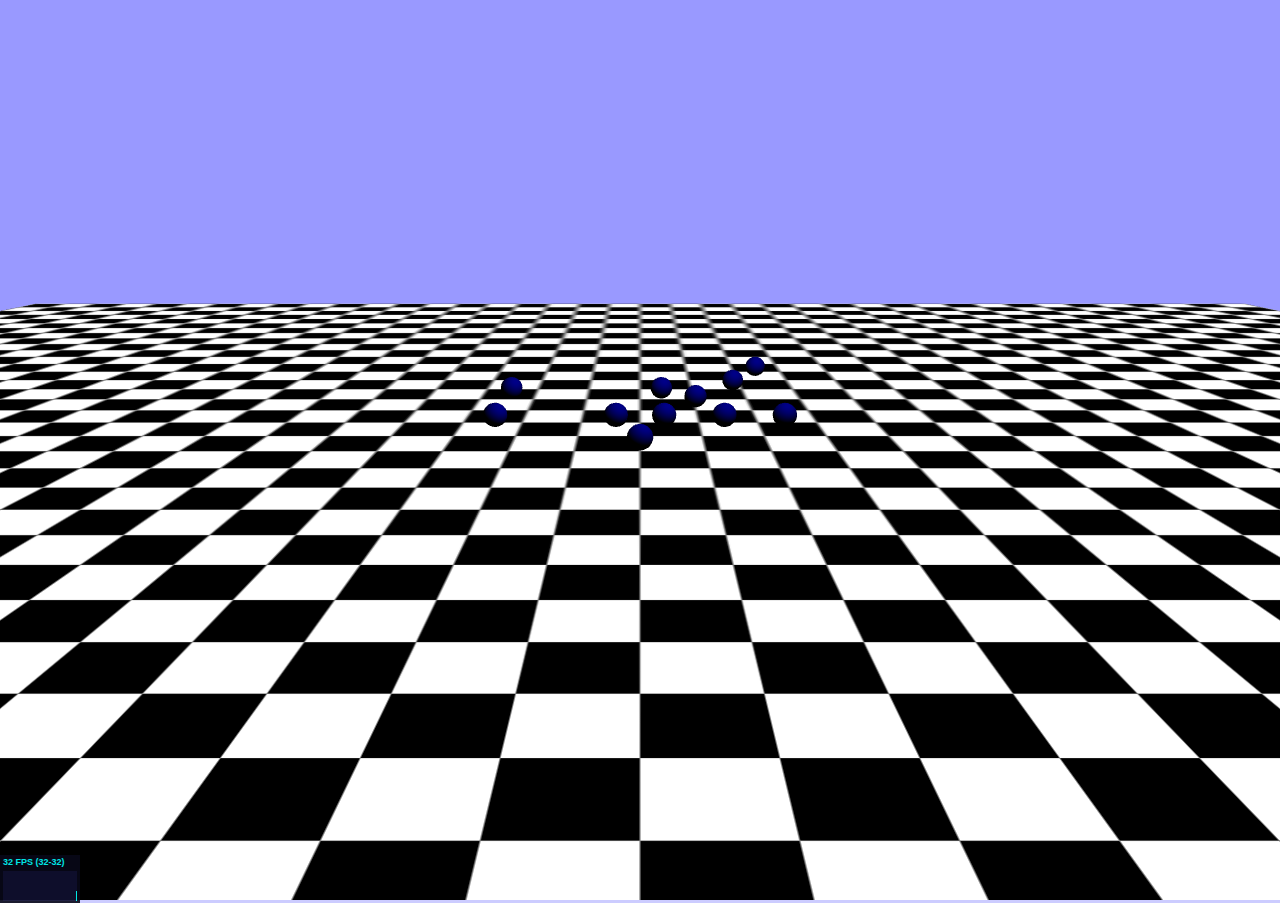
<file: skills/index.html>
<!doctype html>
<html lang="en">
<head>
    <title>Hello World (Three.js)</title>
    <meta charset="utf-8">
    <meta name="viewport" content="width=device-width, user-scalable=no, minimum-scale=1.0, maximum-scale=1.0">
    <link rel=stylesheet href="base.css"/>
</head>
<body>

<script src="three.js"></script>
<script src="Detector.js"></script>
<script src="Stats.js"></script>
<script src="OrbitControls.js"></script>
<script src="THREEx.KeyboardState.js"></script>
<script src="THREEx.FullScreen.js"></script>
<script src="THREEx.WindowResize.js"></script>

<!-- ------------------------------------------------------------ -->

<div id="ThreeJS" style="z-index: 1; position: absolute; left:0px; top:0px"></div>
<script>
    // MAIN

    // standard global variables
    var container, scene, camera, renderer, controls, stats, light;
    var keyboard = new THREEx.KeyboardState();
    var clock = new THREE.Clock();

    // custom global variables
    var mesh;

    init();
    animate();

    // FUNCTIONS
    function init()
    {
        scene = new THREE.Scene();
        var SCREEN_WIDTH = window.innerWidth, SCREEN_HEIGHT = window.innerHeight;
        var VIEW_ANGLE = 45, ASPECT = SCREEN_WIDTH / SCREEN_HEIGHT, NEAR = 0.1, FAR = 20000;
        camera = new THREE.PerspectiveCamera( VIEW_ANGLE, ASPECT, NEAR, FAR);
        scene.add(camera);
        camera.position.set(0,100,400);
        if (Detector.webgl)
            renderer = new THREE.WebGLRenderer({antialias:true});
        else
            renderer = new THREE.CanvasRenderer();
        renderer.setSize(SCREEN_WIDTH, SCREEN_HEIGHT);
        container = document.getElementById( 'ThreeJS' );
        container.appendChild( renderer.domElement );
        THREEx.WindowResize(renderer, camera);
        THREEx.FullScreen.bindKey({ charCode : 'm'.charCodeAt(0) });
        controls = new THREE.OrbitControls( camera, renderer.domElement );
        stats = new Stats();
        stats.domElement.style.position = 'absolute';
        stats.domElement.style.bottom = '0px';
        stats.domElement.style.zIndex = 100;
        container.appendChild( stats.domElement );

        light = new THREE.PointLight(0xffffff);
        light.position.set(100,250,100);
        scene.add(light);
        var floorTexture = new THREE.ImageUtils.loadTexture( 'checkerboard.jpg' );
        floorTexture.wrapS = floorTexture.wrapT = THREE.RepeatWrapping;
        floorTexture.repeat.set( 10, 10 );
        var floorMaterial = new THREE.MeshBasicMaterial( { map: floorTexture, side: THREE.DoubleSide } );
        var floorGeometry = new THREE.PlaneGeometry(1000, 1000, 10, 10);
        var floor = new THREE.Mesh(floorGeometry, floorMaterial);
        floor.position.y = -0.5;
        floor.rotation.x = Math.PI / 2;
        scene.add(floor);
        // SKYBOX
        var skyBoxGeometry = new THREE.BoxGeometry( 10000, 10000, 10000 );
        var skyBoxMaterial = new THREE.MeshBasicMaterial( { color: 0x9999ff, side: THREE.BackSide } );
        var skyBox = new THREE.Mesh( skyBoxGeometry, skyBoxMaterial );
        scene.add(skyBox);

        var geometry = new THREE.SphereGeometry( 5, 32, 32 );
        var material = new THREE.MeshLambertMaterial( { color: 0x000088 } );
//        mesh = new THREE.Mesh( geometry, material );
//        mesh2 = new THREE.Mesh( geometry, material );
//        mesh3 = new THREE.Mesh( geometry, material );
//        mesh.position.set(0,5,-20);
//        mesh2.position.set(-40,5,-40);
//        mesh2.position.set(-40,5,-40);
//        scene.add(mesh);
//        scene.add(mesh2);
        var points = [
            {x:0, y: 5, z: 0},
            {x:-60, y: 5, z: -40},
            {x:60, y: 5, z: -40},
            {x:-10, y: 5, z: -40},
            {x:10, y: 5, z: -40},
            {x:35, y: 5, z: -40},
            {x:-60, y: 5, z: -100},
            {x:60, y: 5, z: -160},
            {x:10, y: 5, z: -100},
            {x:25, y: 5, z: -80},
            {x:45, y: 5, z: -120}
        ];
        points.map(function(point){
            var mesh = new THREE.Mesh( geometry, material );
            mesh.position.set(point.x, point.y, point.z);
            scene.add(mesh);
        });
//        camera.lookAt(camera.position);
    }

    function animate() {
        requestAnimationFrame( animate );
        render();
        update();

    }
    var toto = 0;
    function update()
    {
        if ( keyboard.pressed("z") )
        {
            toto++
            mesh.position.set(toto,40,0);            // do something
            if(toto > 100) {
                console.log(toto);
                toto = 0
            }
        }

        controls.update();
        stats.update();
    }

    function render()
    {
        renderer.render( scene, camera );
    }
</script>
</file>
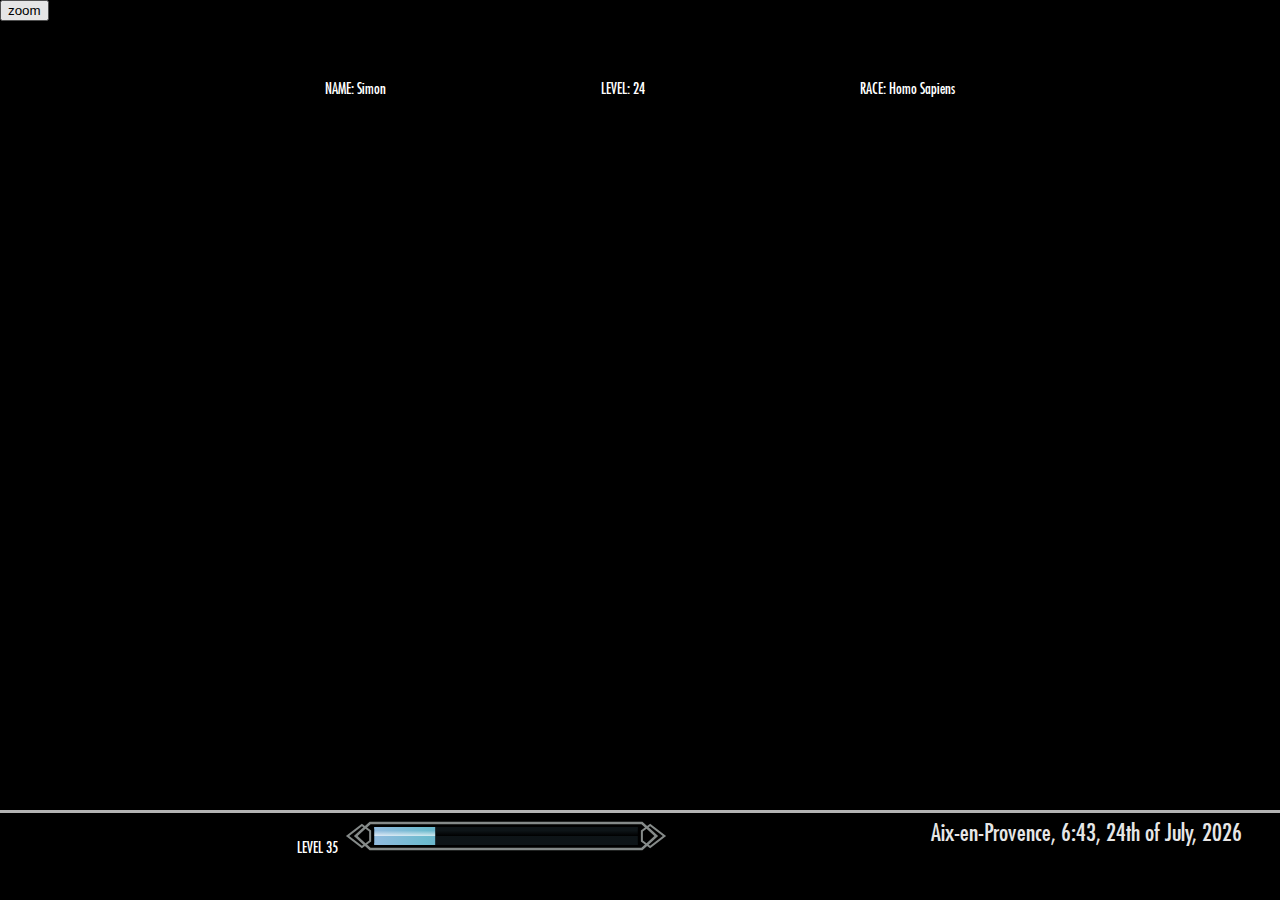
<file: final/skills.html>
<!DOCTYPE html>
<html>
<head>
    <meta charset='utf-8'>
    <meta http-equiv="X-UA-Compatible" content="IE=edge">
    <meta http-equiv="Content-Language" content="en">

    <title>Poolboy - Skills</title>
    <link href="css/reset.css" media="all" rel="stylesheet"/>
    <link href="css/style.css" media="all" rel="stylesheet"/>
</head>
<body style="background-color: #000000;"class="page--skills">
<div class="header">
    <div>NAME: Simon</div>
    <div>LEVEL: 24</div>
    <div>RACE: Homo Sapiens</div>
</div>

<div class="content">
    <button id="togglezoom" style="position: absolute; z-index: 10;">zoom</button>
    <ul class="skills">
    </ul>
    <div class="desc-skill"></div>
</div>

<div class="footer">
    <div class="level">
        <span>LEVEL <span id="footer-age"></span></span>
        <svg version="1.1" id="footerBarSvg" xmlns="http://www.w3.org/2000/svg" xmlns:xlink="http://www.w3.org/1999/xlink" x="0px" y="0px"
                 width="330.036px" height="34px" viewBox="0 0 330.036 34" enable-background="new 0 0 330.036 34" xml:space="preserve">
                <defs>
                    <linearGradient id="footer_bar_gradient_color" gradientUnits="userSpaceOnUse" x1="33.1406" y1="16.9937" x2="296.8965" y2="16.9937">
                        <stop  offset="0.0106" style="stop-color:#90BBDE"/>
                        <stop  offset="0.1968" style="stop-color:#6DBBCE"/>
                        <stop  offset="0.6809" style="stop-color:#5A76A8"/>
                        <stop  offset="1" style="stop-color:#525598"/>
                    </linearGradient>
                    <linearGradient id="footer_bar_gradient_darker" gradientUnits="userSpaceOnUse" x1="165.0186" y1="26" x2="165.0186" y2="7.9878">
                        <stop  offset="0" style="stop-color:#1b282e;stop-opacity:.5"/>
                        <stop  offset="0.49" style="stop-color:#1b282e;stop-opacity:.5"/>
                        <stop  offset="0.5" style="stop-color:#000000;stop-opacity:.5"/>
                        <stop  offset=".8" style="stop-color:#1b282e;stop-opacity:.5"/>
                    </linearGradient>
                    <linearGradient id="footer_bar_gradient_lighter" gradientUnits="userSpaceOnUse" x1="165.0186" y1="26" x2="165.0186" y2="7.9878">
                        <stop  offset="0" style="stop-color:#FFFFFF;stop-opacity:0"/>
                        <stop  offset="0.49" style="stop-color:#FFFFFF;stop-opacity:0"/>
                        <stop  offset="0.5" style="stop-color:#FFFFFF;stop-opacity:.7"/>
                        <stop  offset=".8" style="stop-color:#FFFFFF;stop-opacity:0"/>
                    </linearGradient>
                </defs>
                <!-- rect full width = 263.756 -->
                <rect x="33.141" y="7.988" fill="url(#footer_bar_gradient_darker)" width="263.756" height="18.012"/>
                <rect x="33.141" y="7.988" fill="url(#footer_bar_gradient_color)" class="levelBar" width="263.756" height="18.012"/>
                <rect x="33.141" y="7.988" fill="url(#footer_bar_gradient_lighter)" class="levelBar" width="263.756" height="18.012"/>
                <path d="M330.036,17L309.212,1.006l-3.075,2.236L302.564,0H27.631l-3.643,3.307l-3.163-2.3L0,17l20.825,15.994l3.163-2.3L27.631,34
                    h274.933l3.573-3.243l3.075,2.236L330.036,17z M304.896,19.963v-5.926l0.683-0.497L309.392,17l-3.812,3.459L304.896,19.963z
                     M25.141,14.037v5.926l-0.595,0.433L20.804,17l3.741-3.396L25.141,14.037z M299.475,26H30.72l-0.124-0.112l2.544-1.851V9.963
                    l-2.544-1.851L30.72,8h268.755l0.054,0.048l-2.632,1.915v14.074l2.632,1.915L299.475,26z"/>
                <path fill="#858A89" d="M325.11,17L309.163,4.751l-3.072,2.234l-4.667-4.236H28.613l-4.667,4.236l-3.072-2.234L4.926,17
                    l15.949,12.249l3.072-2.234l4.667,4.236h272.81l4.667-4.236l3.072,2.234L325.11,17z M20.907,26.751L8.209,17l12.698-9.751
                    l1.527,1.11L12.913,17l9.521,8.641L20.907,26.751z M24.499,9.861l3.642,2.648v8.981l-3.642,2.648L16.633,17L24.499,9.861z
                     M300.458,28.75H29.579l-3.567-3.238l4.129-3.003V11.491l-4.129-3.003l3.567-3.238h270.878l3.567,3.238l-4.128,3.003v11.019
                    l4.128,3.003L300.458,28.75z M305.538,9.861L313.404,17l-7.866,7.139l-3.642-2.648v-8.981L305.538,9.861z M307.603,25.641
                    L317.124,17l-9.521-8.641l1.527-1.11L321.827,17l-12.697,9.751L307.603,25.641z"/>
            </svg>
    </div>
    <div class="localisation-date">
        <span><span id="gmap-city">Aix-en-Provence</span>, <span id="footer-date">20:49, 18 Mai, 2015</span></span>
    </div>
</div>

<script type="text/javascript" src="js/utils.js"></script>
<script type="text/javascript" src="js/jquery.custom.no-module.js"></script>
<script type="text/javascript" src="js/greensock-js/src/minified/TweenMax.min.js"></script>
<script type="text/javascript" src="js/other.js"></script>
<script type="text/javascript">
var skills = [
    {
        title: 'Javascript',
        level: '70',
        levelProgress: '50%',
        perks: [
            {
                title: 'Novice',
                desc: 'Write novice javascript',
                x: 5,
                y: 0,
                linkTo: [
                    {x: 10, y: 1}, {x: 0, y: 5}
                ]
            },
            {
                title: 'Medium',
                desc: 'Write medium javascript',
                x: 0,
                y: 5
            },
            {
                title: 'Expert',
                desc: 'Write expert javascript',
                x: 10,
                y: 10
            },
            {
                title: 'Expert',
                desc: 'Write expert javascript',
                x: 1,
                y: 7
            },
            {
                title: 'Expert',
                desc: 'Write expert javascript',
                x: 10,
                y: 1,
                linkTo: [
                    {x: 10, y: 10}
                ]
            }
        ]
    },
    {
        title: 'Javascript',
        level: '70',
        levelProgress: '50%',
        perks: [
            {
                title: 'Novice',
                desc: 'Write novice javascript',
                x: 5,
                y: 0,
                linkTo: [
                    {x: 10, y: 1}, {x: 0, y: 5}
                ]
            },
            {
                title: 'Medium',
                desc: 'Write medium javascript',
                x: 0,
                y: 5
            },
            {
                title: 'Expert',
                desc: 'Write expert javascript',
                x: 10,
                y: 10
            },
            {
                title: 'Expert',
                desc: 'Write expert javascript',
                x: 1,
                y: 7
            },
            {
                title: 'Expert',
                desc: 'Write expert javascript',
                x: 10,
                y: 1,
                linkTo: [
                    {x: 10, y: 10}
                ]
            }
        ]
    },
    {
        title: 'Javascript',
        level: '70',
        levelProgress: '50%',
        perks: [
            {
                title: 'Novice',
                desc: 'Write novice javascript',
                x: 5,
                y: 0,
                linkTo: [
                    {x: 10, y: 1}, {x: 0, y: 5}
                ]
            },
            {
                title: 'Medium',
                desc: 'Write medium javascript',
                x: 0,
                y: 5
            },
            {
                title: 'Expert',
                desc: 'Write expert javascript',
                x: 10,
                y: 10
            },
            {
                title: 'Expert',
                desc: 'Write expert javascript',
                x: 1,
                y: 7
            },
            {
                title: 'Expert',
                desc: 'Write expert javascript',
                x: 10,
                y: 1,
                linkTo: [
                    {x: 10, y: 10}
                ]
            }
        ]
    },
    {
        title: 'Javascript',
        level: '70',
        levelProgress: '50%',
        perks: [
            {
                title: 'Novice',
                desc: 'Write novice javascript',
                x: 5,
                y: 0,
                linkTo: [
                    {x: 10, y: 1}, {x: 0, y: 5}
                ]
            },
            {
                title: 'Medium',
                desc: 'Write medium javascript',
                x: 0,
                y: 5
            },
            {
                title: 'Expert',
                desc: 'Write expert javascript',
                x: 10,
                y: 10
            },
            {
                title: 'Expert',
                desc: 'Write expert javascript',
                x: 1,
                y: 7
            },
            {
                title: 'Expert',
                desc: 'Write expert javascript',
                x: 10,
                y: 1,
                linkTo: [
                    {x: 10, y: 10}
                ]
            }
        ]
    },
    {
        title: 'Javascript',
        level: '70',
        levelProgress: '50%',
        perks: [
            {
                title: 'Novice',
                desc: 'Write novice javascript',
                x: 5,
                y: 0,
                linkTo: [
                    {x: 10, y: 1}, {x: 0, y: 5}
                ]
            },
            {
                title: 'Medium',
                desc: 'Write medium javascript',
                x: 0,
                y: 5
            },
            {
                title: 'Expert',
                desc: 'Write expert javascript',
                x: 10,
                y: 10
            },
            {
                title: 'Expert',
                desc: 'Write expert javascript',
                x: 1,
                y: 7
            },
            {
                title: 'Expert',
                desc: 'Write expert javascript',
                x: 10,
                y: 1,
                linkTo: [
                    {x: 10, y: 10}
                ]
            }
        ]
    },
    {
        title: 'Javascript',
        level: '70',
        levelProgress: '50%',
        perks: [
            {
                title: 'Novice',
                desc: 'Write novice javascript',
                x: 5,
                y: 0,
                linkTo: [
                    {x: 10, y: 1}, {x: 0, y: 5}
                ]
            },
            {
                title: 'Medium',
                desc: 'Write medium javascript',
                x: 0,
                y: 5
            },
            {
                title: 'Expert',
                desc: 'Write expert javascript',
                x: 10,
                y: 10
            },
            {
                title: 'Expert',
                desc: 'Write expert javascript',
                x: 1,
                y: 7
            },
            {
                title: 'Expert',
                desc: 'Write expert javascript',
                x: 10,
                y: 1,
                linkTo: [
                    {x: 10, y: 10}
                ]
            }
        ]
    }
];
function addIdOnSkillsItem(skills){
    skills.map(function(skill, index_skill){
        skill.id = 'skill'+index_skill+'';
        skill.perks.map(function(perk, index_perk){
            perk.id = 'skill'+index_skill+'_'+index_perk;
            if(perk.linkTo) {
                perk.linkTo.map(function (link, index_link) {
                    link.id = 'skill'+index_skill + '_' + index_perk + '_' + index_link;
                });
            }
        });
    });
}
addIdOnSkillsItem(skills);
var skillsState = {
    zoomConstelation: false,
    centered: skills[0].id
};

var globalSkillUl = document.querySelector('.skills');

var skillsLength = skills.length;
skills.map(function(skill, iterSkill){
    var skillLi = document.createElement('li');
    skillLi.classList.add('skill');
    skillLi.setAttribute('id', skill.id);
    var skillUl = document.createElement('ul');
    skillUl.classList.add('perks');
    var skillSpanTitle = document.createElement('span');
    skillSpanTitle.classList.add('skill--title');
    var skillSpanName = document.createElement('span');
    skillSpanName.classList.add('skill--name');
    var skillSpanLevel = document.createElement('span');
    skillSpanLevel.classList.add('skill--level');
    skillSpanName.innerHTML = skill.title;
    skillSpanLevel.innerHTML = skill.level;
    var skillDiv = document.createElement('div');
    skillDiv.classList.add('skill--progress');
    skillDiv.innerHTML = skill.levelProgress;
    skillSpanTitle.appendChild(skillSpanName);
    skillSpanTitle.appendChild(document.createTextNode(' '));
    skillSpanTitle.appendChild(skillSpanLevel);
    skillLi.appendChild(skillUl);
    skillLi.appendChild(skillSpanTitle);
    skillLi.appendChild(skillDiv);

    var coeff = 120*iterSkill +40;
    if(skillsLength/2 < iterSkill) {
        coeff = (skillsLength - iterSkill)*-120 -40;
    } else if(iterSkill === 0 ) {
        coeff = 0;
    }

    TweenMax.to(skillLi, 0, {x: coeff+'%'});

    E.addHandler(skillLi, 'click', function(e){
        var target = e.target;
        while(!target.classList.contains('skill')) {
            target = target.parentElement;
        }
        if(skillsState.centered === skill.id ) {
            skillsState.zoomConstelation = true;
            zoomInConstelation(skillLi);
            var leftSkill = Math.floor((skillsLength - 1)/2);
            var rightSkill = skillsLength - leftSkill -1 ;
            var currentId = target.getAttribute('id');
            var numId = currentId.substring(5, 6);
            for(var i = 0; i < leftSkill; i++) {
                var newId = ((parseInt(skillsState.centered.substring(5,6)) - (leftSkill-i))%skillsLength);
                newId = newId < 0 ? skillsLength +newId : newId;
                TweenMax.to('#skill'+newId, 2, {x: '-=2000'});
            }
            for(var i = 0; i < rightSkill; i++) {
                var newId = (parseInt(skillsState.centered.substring(5,6)) + i +1)%skillsLength;
                TweenMax.to('#skill'+newId, 2, {x: '+=2000'});
            }
        } else {
            var targetId = target.getAttribute('id');
            var targetNumId = parseInt(targetId.substring(5,6));
            var centeredId = parseInt(skillsState.centered.substring(5,6));
            var decalage = centeredId - targetNumId;
            var tl = new TimelineMax({onComplete: function(){
                skillsState.centered = targetId;
                if(decalage > 0) {
                    var idFromWhereToBeginMove = (parseInt(skillsState.centered.substring(5,6)) + (skillsLength%2 > 0 ? Math.ceil(skillsLength/2) : skillsLength/2+1)) % skillsLength;
                    for(var i = 0; i < decalage; i++) {
                        TweenMax.to('#skill'+((idFromWhereToBeginMove+i)%5), 0, {x: '-='+(120*skillsLength+ 80) +'%'})
                    }
                } else {
                    var idFromWhereToBeginMove = (parseInt(skillsState.centered.substring(5,6)) - Math.floor(skillsLength/2+1)) % skillsLength;
                    idFromWhereToBeginMove = idFromWhereToBeginMove < 0 ? skillsLength +idFromWhereToBeginMove : idFromWhereToBeginMove;
                    for(var i = 0; i < decalage*-1; i++) {
                        var newId = ((idFromWhereToBeginMove-i)%skillsLength);
                        newId = newId < 0 ? skillsLength +newId : newId;
                        TweenMax.to('#skill'+newId, 0, {x: '+='+(120*skillsLength+ 80) +'%'})
                    }
                }
            }});
            tl.addLabel('start');
            if((targetNumId > centeredId && Math.abs(decalage) > skillsLength/2) || (targetNumId < centeredId && Math.abs(decalage) <= skillsLength/2)) {
                if(targetNumId > centeredId && Math.abs(decalage) > skillsLength/2) {
                    decalage = (skillsLength + decalage);
                }
                tl.to('.skill', 1, {x: '+='+(120*decalage)+'%'}, 'start');
                for (var b = 0; b <= decalage; b++) {
                    tl.to('#skill' + ((targetNumId + b) % skillsLength), 1, {x: '+=' + (120 * decalage + ((b === 0 || b === decalage) ? 40 : 80)) + '%'}, 'start');
                }
                skillsState.centered = targetId;
            } else {
                if(centeredId > targetNumId && Math.abs(decalage) > skillsLength/2) {
                    decalage = (skillsLength - decalage)*-1;
                }
                tl.to('.skill', 1, {x: '+='+(120*decalage)+'%'}, 'start');
                for (var b = 0; b <= decalage*-1; b++) {
                    tl.to('#skill' + ((centeredId + b) % skillsLength), 1, {x: '+=' + (120 * decalage - ((b === 0 || b === decalage*-1) ? 40 : 80)) + '%'}, 'start');
                }
            }
        }
    });


    createPerks(skill.perks, skillUl);

    globalSkillUl.appendChild(skillLi);
});

var perks = document.getElementsByClassName('perks');
for(var i = 0; i < perks.length; i++){
    resizePerkToPerk(perks[i]);
}
var style = document.createElement('style');
style.innerHTML = '.perks.transform {transform: rotateX(60deg) translate3d(0,50%,0);';
document.head.appendChild(style);

function resizePerkToPerk (ul) {
    var ulH = ul.offsetHeight;
    var ulW = ul.offsetWidth;
    var skillElm = ul.parentElement;
    var skillId = skillElm.getAttribute('id');
    skills[skillId.substring(5)].perks.map(function (elm, index) {
        if (elm.linkTo) {
            elm.linkTo.map(function (elm2, index) {
                var verticalLength = (ulH / 100) * (elm2.y * 10 - elm.y * 10);
                var horizontalLength = (ulW / 100) * (elm2.x * 10 - elm.x * 10);
                var elmToTween = document.getElementById(elm2.id);
                TweenMax.to(elmToTween, 0, {
                    bottom: elm.y * 10 + '%',
                    left: elm.x * 10 + '%',
                    rotationZ: radToDegrees(Math.atan(horizontalLength / verticalLength)),
                    height: Math.sqrt(verticalLength * verticalLength + horizontalLength * horizontalLength)
                });
            });
        }
    });
}
function createPerks(perks, ul) {
    var ulH = ul.offsetHeight;
    var ulW = ul.offsetWidth;
    perks.map(function(elm, index){
        var title = document.createElement('div');
        var img = document.createElement('div');
        var desc = document.createElement('div');
        title.classList.add('perk--title');
        img.classList.add('perk--img');
        desc.classList.add('perk--desc');
        title.innerHTML = elm.title;
        desc.innerHTML = elm.desc;
        var li = document.createElement('li');
        li.classList.add('perk');
        li.setAttribute('id', elm.id);
        li.setAttribute('data-x', elm.x);
        li.setAttribute('data-y', elm.y);
        li.appendChild(title);
        li.appendChild(img);
        li.appendChild(desc);
        TweenMax.to(li, 0, {bottom: elm.y * 10+'%', left: elm.x * 10+'%'});
        E.addHandler(li, 'click', function(){
            style.innerHTML = '.perks.transform {transform: rotateX(60deg) translate3d('+ (elm.x*-10+50) +'%,'+ (elm.y*10-3) +'%,0);';
            ul.classList.add('transform');
        });
        ul.appendChild(li);
        if(elm.linkTo) {
            elm.linkTo.map(function (elm2, index) {
                ul.appendChild(createPerkToPerk(elm, elm2, ulH, ulW))
            });
        }
    });
}
function createPerkToPerk(elm, elm2, ulH, ulW) {
    var verticalLength = (ulH/100)*(elm2.y*10 - elm.y*10);
    var horizontalLength = (ulW/100)*(elm2.x*10 - elm.x*10);
    var li2 = document.createElement('li');
    li2.setAttribute('id', elm2.id);
    li2.classList.add('perkToPerk');
    TweenMax.to(li2, 0, {
        bottom: elm.y * 10 + '%',
        left: elm.x * 10 + '%',
        rotationZ: radToDegrees(Math.atan(horizontalLength/verticalLength)),
        height: Math.sqrt(verticalLength*verticalLength + horizontalLength*horizontalLength)
    });
    return li2;
}

window.onresize = function(){
    var perks = document.getElementsByClassName('.perks');
    for(var i = 0; i < perks.length; i++) {
        resizePerkToPerk(perks[i]);
    }
};
function zoomOutConstelation(ul){
    TweenMax.to(ul, 1, {perspective: 10000, ease: Power4.easeIn});
    TweenMax.to('.perk--title, .perk--desc, .perkToPerk',.3, { autoAlpha: 0});
    TweenMax.to(ul, 1, {height: '4vw', width: '16vw', onComplete: function(){
        for(var i = 0; i < this.target.length; i++){
            this.target[i].style.height = this.vars.css.height;
            this.target[i].style.width = this.vars.css.width;
        }
        TweenMax.to('.perkToPerk',.5, { autoAlpha: 1});
        var perks = document.getElementsByClassName('perks');
        for(var i = 0; i < perks.length; i++){
            resizePerkToPerk(perks[i]);
        }
    }});
}
function zoomInConstelation(ul){
    TweenMax.to(ul, 1, {perspective: 650, ease: Power4.easeOut});
    TweenMax.to('.perkToPerk',.3, { autoAlpha: 0});
    TweenMax.to(ul, 1, {height: '20vw', width: '60vw', onComplete: function(){
        for(var i = 0; i < this.target.length; i++){
            this.target[i].style.height = this.vars.css.height;
            this.target[i].style.width = this.vars.css.width;
        }
        TweenMax.to('.perk--title, .perk--desc, .perkToPerk',.5, { autoAlpha: 1});
        var perks = document.getElementsByClassName('perks');
        for(var i = 0; i < perks.length; i++){
            resizePerkToPerk(perks[i]);
        }
    }});
}
E.addHandler(document.getElementById('togglezoom'), 'click', function(){
    if(!skillsState.zoomConstelation) {
        skillsState.zoomConstelation = true;
        var skills = document.getElementsByClassName('skill');
        for(var i = 0; i < skills.length; i++){
            zoomInConstelation(skills[i]);
        }
    } else {
        skillsState.zoomConstelation = false;
        var skills = document.getElementsByClassName('skill');
        for(var i = 0; i < skills.length; i++){
            zoomOutConstelation(skills[i]);
        }
    }
});
</script>
</body>
</html>
</file>
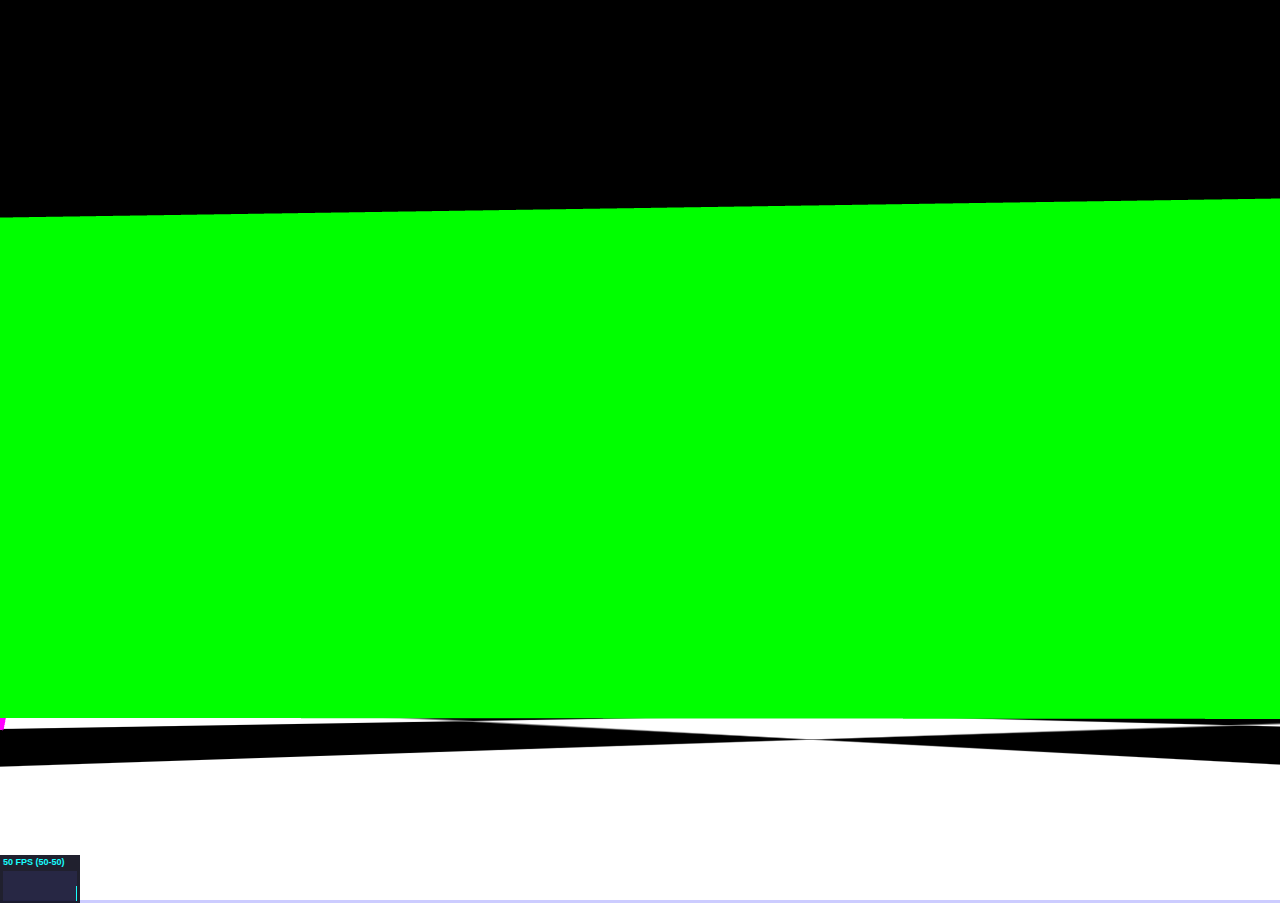
<file: skills/index2.html>
<!doctype html>
<html lang="en">
<head>
    <title>Hello World (Three.js)</title>
    <meta charset="utf-8">
    <meta name="viewport" content="width=device-width, user-scalable=no, minimum-scale=1.0, maximum-scale=1.0">
    <link rel=stylesheet href="base.css"/>
</head>
<body>

<script src="three.js"></script>
<script src="Detector.js"></script>
<script src="Stats.js"></script>
<script src="OrbitControls.js"></script>
<script src="THREEx.KeyboardState.js"></script>
<script src="THREEx.FullScreen.js"></script>
<script src="THREEx.WindowResize.js"></script>

<!-- ------------------------------------------------------------ -->

<div id="ThreeJS" style="z-index: 1; position: absolute; left:0px; top:0px"></div>
<script>
    // MAIN

    // standard global variables
    var container, scene, camera, renderer, controls, stats, light;
    var keyboard = new THREEx.KeyboardState();
    var clock = new THREE.Clock();

    // custom global variables
    var mesh;

    init();
    animate();

    // FUNCTIONS
    function init()
    {
        scene = new THREE.Scene();
        var SCREEN_WIDTH = window.innerWidth, SCREEN_HEIGHT = window.innerHeight;
        var VIEW_ANGLE = 45, ASPECT = SCREEN_WIDTH / SCREEN_HEIGHT, NEAR = 0.1, FAR = 20000;
        camera = new THREE.PerspectiveCamera( VIEW_ANGLE, ASPECT, NEAR, FAR);
        scene.add(camera);
        camera.position.set(1,1,1);
        if (Detector.webgl)
            renderer = new THREE.WebGLRenderer({antialias:true});
        else
            renderer = new THREE.CanvasRenderer();
        renderer.setSize(SCREEN_WIDTH, SCREEN_HEIGHT);
        container = document.getElementById( 'ThreeJS' );
        container.appendChild( renderer.domElement );
        THREEx.WindowResize(renderer, camera);
        THREEx.FullScreen.bindKey({ charCode : 'm'.charCodeAt(0) });
//        controls = new THREE.OrbitControls( camera, renderer.domElement );
        stats = new Stats();
        stats.domElement.style.position = 'absolute';
        stats.domElement.style.bottom = '0px';
        stats.domElement.style.zIndex = 100;
        container.appendChild( stats.domElement );

        var floorTexture = new THREE.ImageUtils.loadTexture( 'checkerboard.jpg' );
        floorTexture.wrapS = floorTexture.wrapT = THREE.RepeatWrapping;
        floorTexture.repeat.set( 10, 10 );
        var floorMaterial = new THREE.MeshBasicMaterial( { map: floorTexture, side: THREE.DoubleSide } );
        var floorGeometry = new THREE.PlaneGeometry(1000, 1000, 10, 10);
        var floor = new THREE.Mesh(floorGeometry, floorMaterial);
        floor.position.y = -0.5;
        floor.rotation.x = Math.PI / 2;
        scene.add(floor);
    }

    var shapeCoordArr = [];
    var polygonContainer = new THREE.Object3D();
    function createShapeGeometry (n, circumradius) {

        // Calculate the vertices of the n-gon.
        for (x = 1; x <= n; x++) {
            var geometry = new THREE.SphereGeometry( 5, 32, 32 );
            var material = new THREE.MeshBasicMaterial( { color: 0xff00ff } );
            var mesh = new THREE.Mesh( geometry, material );
//            vertices.push([
//                circumradius * Math.sin((Math.PI / n) + (x * ((2 * Math.PI)/ n))),
//                circumradius * Math.cos((Math.PI / n) + (x * ((2 * Math.PI)/ n)))
//            ]);
            var x1 = circumradius * Math.sin((Math.PI / n) + (x * ((2 * Math.PI)/ n)));
            var z1 = circumradius * Math.cos((Math.PI / n) + (x * ((2 * Math.PI)/ n)));
            if(x==n){
                var x2 = circumradius * Math.sin((Math.PI / n) + (1 * ((2 * Math.PI)/ n)));
                var z2 = circumradius * Math.cos((Math.PI / n) + (1 * ((2 * Math.PI)/ n)));
            } else {
                var x2 = circumradius * Math.sin((Math.PI / n) + ((x+1) * ((2 * Math.PI)/ n)));
                var z2 = circumradius * Math.cos((Math.PI / n) + ((x+1) * ((2 * Math.PI)/ n)));
            }
            mesh.position.set(x1,0,  z1);
            shapeCoordArr.push({x: x1, z: z1, x2: x2, z2: z2});
            scene.add(mesh);
        }
        shapeCoordArr.forEach(function(elm, i, arr){

            var point1 = new THREE.Vector3( elm.x, 0, elm.z );
            var point2 = new THREE.Vector3( elm.x2, 0, elm.z2 );

            var vector12 = new THREE.Vector3().copy( point2 ).sub( point1 );
            var point3 = new THREE.Vector3().copy( vector12 ).multiplyScalar( 0.5 ).add( point1 );

            var plane = new THREE.PlaneGeometry( 1,1, 1 );

            var wall = new THREE.Mesh( plane, new THREE.MeshBasicMaterial( { color: 0x00ff00, side: THREE.DoubleSide } ) );
            wall.position.copy( point3 );
            wall.position.y = 10;
            wall.scale.x = vector12.length();
            wall.scale.y = wall.position.y * 2;
            wall.rotation.y = - Math.atan2( vector12.z, vector12.x );
            polygonContainer.add( wall );
        });
        scene.add(polygonContainer);
        camera.lookAt(polygonContainer.children[0].position)
    }

    var numberOfConstellation = 5;
    var geometry = createShapeGeometry( numberOfConstellation, 50 );
    var material = new THREE.MeshBasicMaterial( {color: 0x000f00, side: THREE.DoubleSide} );
    var pentagone = new THREE.Mesh( geometry, material );
    scene.add( pentagone );

    function animate() {
        requestAnimationFrame( animate );
        render();
        update();

    }
    var newRotation = camera.rotation.y;
document.addEventListener('keypress', function(e){
    console.log(e)
    if(e.charCode === 65) {
        console.log('tata')
        newRotation = camera.rotation.y + 360/numberOfConstellation;
    } else if (e.charCode === 90) {
        newRotation = camera.rotation.y - 360/numberOfConstellation;
    }
})
    var actualLook = 1;
    function update()
    {
        //controls.update();
        stats.update();
        console.log(camera.rotation.y, newRotation)
        if(Math.floor(camera.rotation.y) != Math.floor(newRotation)) {
            camera.rotation.y = camera.rotation.y+.1;
        }
    }

    function render()
    {
        renderer.render( scene, camera );
    }
</script>
</file>
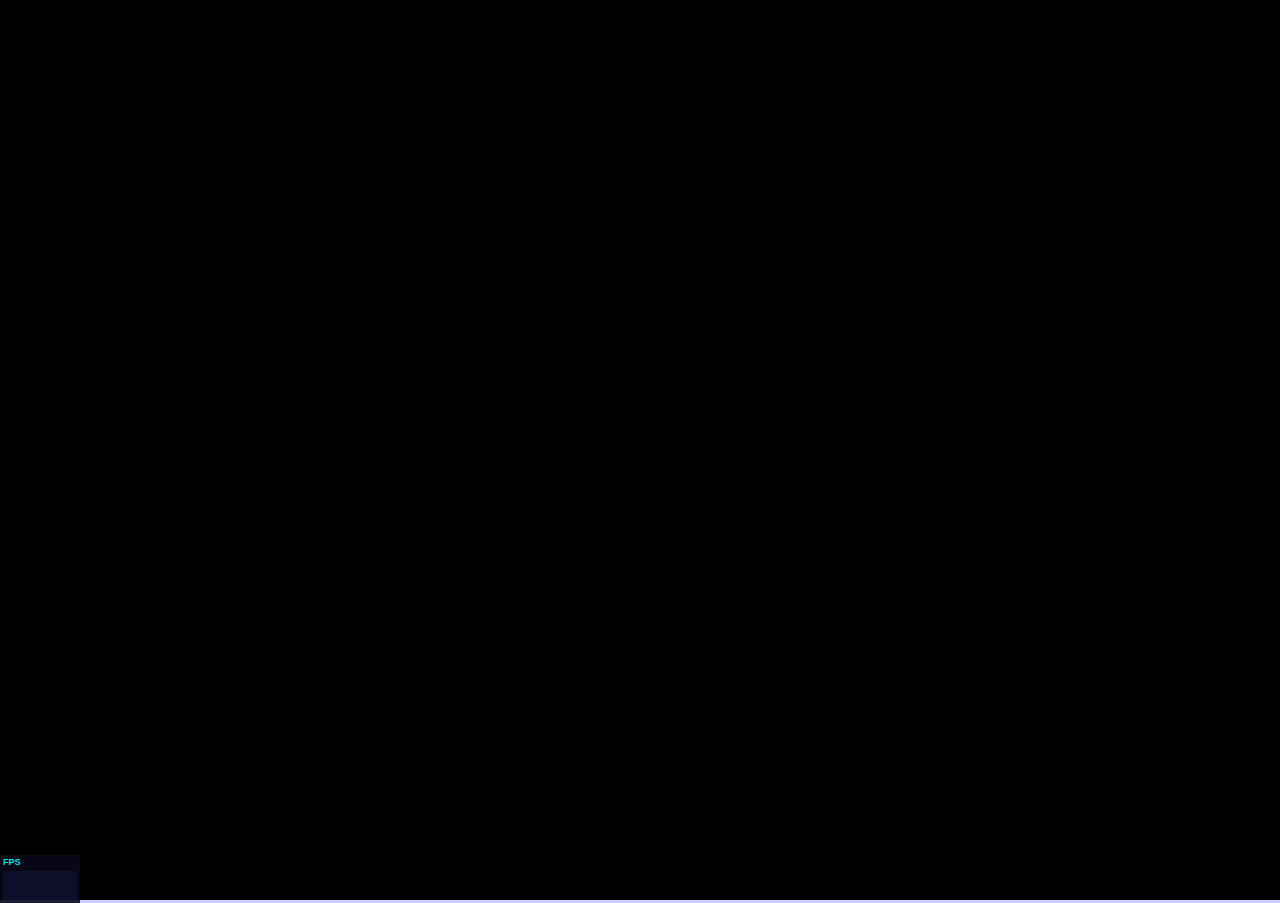
<file: skills/sun.html>
<!doctype html>
<html lang="en">
<head>
    <title>Hello World (Three.js)</title>
    <meta charset="utf-8">
    <meta name="viewport" content="width=device-width, user-scalable=no, minimum-scale=1.0, maximum-scale=1.0">
    <link rel=stylesheet href="base.css"/>
</head>
<body>

<script src="three.js"></script>
<script src="Detector.js"></script>
<script src="Stats.js"></script>
<script src="OrbitControls.js"></script>
<script src="THREEx.KeyboardState.js"></script>
<script src="THREEx.FullScreen.js"></script>
<script src="THREEx.WindowResize.js"></script>

<!-- ------------------------------------------------------------ -->

<div id="ThreeJS" style="z-index: 1; position: absolute; left:0px; top:0px"></div>
<script>
// MAIN

// standard global variables
var container, scene, camera, renderer, controls, stats, light;
var keyboard = new THREEx.KeyboardState();
var clock = new THREE.Clock();

// custom global variables
var mesh;

init();
animate();

// FUNCTIONS
function init() {
    scene = new THREE.Scene();
    var SCREEN_WIDTH = window.innerWidth, SCREEN_HEIGHT = window.innerHeight;
    var VIEW_ANGLE = 45, ASPECT = SCREEN_WIDTH / SCREEN_HEIGHT, NEAR = 0.1, FAR = 20000;
    camera = new THREE.PerspectiveCamera(VIEW_ANGLE, ASPECT, NEAR, FAR);
    scene.add(camera);
    camera.position.set(0, 100, 400);
    if (Detector.webgl)
        renderer = new THREE.WebGLRenderer({antialias: true});
    else
        renderer = new THREE.CanvasRenderer();
    renderer.setSize(SCREEN_WIDTH, SCREEN_HEIGHT);
    container = document.getElementById('ThreeJS');
    container.appendChild(renderer.domElement);
    THREEx.WindowResize(renderer, camera);
    THREEx.FullScreen.bindKey({charCode: 'm'.charCodeAt(0)});
    controls = new THREE.OrbitControls(camera, renderer.domElement);
    stats = new Stats();
    stats.domElement.style.position = 'absolute';
    stats.domElement.style.bottom = '0px';
    stats.domElement.style.zIndex = 100;
    container.appendChild(stats.domElement);

    //circularSkyBox();
    //particlesSky();
    //controlCamera();
    //constellations();


    var sunTexture;
    var sunColorLookupTexture;
    var solarflareTexture;
    var sunHaloTexture;
    var sunHaloColorTexture;
    var sunCoronaTexture;

    function loadStarSurfaceTextures() {
        if (sunTexture === undefined) {
            sunTexture = THREE.ImageUtils.loadTexture("images/sun_surface.png", undefined, setLoadMessage("Igniting solar plasma"));
            sunTexture.anisotropy = maxAniso;
            sunTexture.wrapS = sunTexture.wrapT = THREE.RepeatWrapping;
        }

        if (sunColorLookupTexture === undefined) {
            sunColorLookupTexture = THREE.ImageUtils.loadTexture("images/star_colorshift.png");
        }

        if (solarflareTexture === undefined) {
            solarflareTexture = THREE.ImageUtils.loadTexture("images/solarflare.png", undefined, setLoadMessage("Distributing solar flares"));
        }

        if (sunHaloTexture === undefined) {
            sunHaloTexture = THREE.ImageUtils.loadTexture("images/sun_halo.png", undefined, setLoadMessage("Calculating coronal mass"));
        }

        if (sunHaloColorTexture === undefined) {
            sunHaloColorTexture = THREE.ImageUtils.loadTexture("images/halo_colorshift.png");
        }

        if (sunCoronaTexture === undefined) {
            sunCoronaTexture = THREE.ImageUtils.loadTexture("images/corona.png", undefined, setLoadMessage("Projecting coronal ejecta"));
        }
    }

    var surfaceGeo = new THREE.SphereGeometry(7.35144e-8, 60, 30);

    function makeStarSurface(radius, uniforms) {
        var sunShaderMaterial = new THREE.ShaderMaterial({
            uniforms: uniforms,
            vertexShader: shaderList.starsurface.vertex,
            fragmentShader: shaderList.starsurface.fragment,
        });

        var sunSphere = new THREE.Mesh(surfaceGeo, sunShaderMaterial);
        return sunSphere;
    }

    var haloGeo = new THREE.PlaneGeometry(.00000022, .00000022);

    function makeStarHalo(uniforms) {
        var sunHaloMaterial = new THREE.ShaderMaterial(
                {
                    uniforms: uniforms,
                    vertexShader: shaderList.starhalo.vertex,
                    fragmentShader: shaderList.starhalo.fragment,
                    blending: THREE.AdditiveBlending,
                    depthTest: false,
                    depthWrite: false,
                    color: 0xffffff,
                    transparent: true,
//	settings that prevent z fighting
                    polygonOffset: true,
                    polygonOffsetFactor: 1,
                    polygonOffsetUnits: 100,
                }
        );

        var sunHalo = new THREE.Mesh(haloGeo, sunHaloMaterial);
        sunHalo.position.set(0, 0, 0);
        return sunHalo;
    }

    var glowGeo = new THREE.PlaneGeometry(.0000012, .0000012);

    function makeStarGlow(uniforms) {
//	the bright glow surrounding everything
        var sunGlowMaterial = new THREE.ShaderMaterial(
                {
//map: sunCoronaTexture,
                    uniforms: uniforms,
                    blending: THREE.AdditiveBlending,
                    fragmentShader: shaderList.corona.fragment,
                    vertexShader: shaderList.corona.vertex,
                    color: 0xffffff,
                    transparent: true,
//	settings that prevent z fighting
                    polygonOffset: true,
                    polygonOffsetFactor: -1,
                    polygonOffsetUnits: 100,
                    depthTest: true,
                    depthWrite: true,
                }
        );

        var sunGlow = new THREE.Mesh(glowGeo, sunGlowMaterial);
        sunGlow.position.set(0, 0, 0);
        return sunGlow;
    }

    function makeStarLensflare(size, zextra, hueShift) {
        var sunLensFlare = addStarLensFlare(0, 0, zextra, size, undefined, hueShift);
        sunLensFlare.customUpdateCallback = function (object) {
            if (object.visible == false)
                return;
            var f, fl = this.lensFlares.length;
            var flare;
            var vecX = -this.positionScreen.x * 2;
            var vecY = -this.positionScreen.y * 2;
            var size = object.size ? object.size : 16000;

            var camDistance = camera.position.length();

            for (f = 0; f < fl; f++) {

                flare = this.lensFlares[f];

                flare.x = this.positionScreen.x + vecX * flare.distance;
                flare.y = this.positionScreen.y + vecY * flare.distance;

                flare.scale = size / Math.pow(camDistance, 2.0) * 2.0;

                if (camDistance < 10.0) {
                    flare.opacity = Math.pow(camDistance * 2.0, 2.0);
                }
                else {
                    flare.opacity = 1.0;
                }

                flare.rotation = 0;


//flare.rotation = this.positionScreen.x * 0.5;
//flare.rotation = 0;
            }

            for (f = 2; f < fl; f++) {
                flare = this.lensFlares[f];
                var dist = Math.sqrt(Math.pow(flare.x, 2) + Math.pow(flare.y, 2));
                flare.opacity = constrain(dist, 0.0, 1.0);
                flare.wantedRotation = flare.x * Math.PI * 0.25;
                flare.rotation += ( flare.wantedRotation - flare.rotation ) * 0.25;
            }

// console.log(camDistance);
        };
        return sunLensFlare;
    }

    var solarflareGeometry = new THREE.TorusGeometry(0.00000003, 0.000000001 + 0.000000002, 60, 90, 0.15 + Math.PI);

    function makeSolarflare(uniforms) {
        var solarflareMaterial = new THREE.ShaderMaterial(
                {
                    uniforms: uniforms,
                    vertexShader: shaderList.starflare.vertex,
                    fragmentShader: shaderList.starflare.fragment,
                    blending: THREE.AdditiveBlending,
                    color: 0xffffff,
                    transparent: true,
                    depthTest: true,
                    depthWrite: false,
                    polygonOffset: true,
                    polygonOffsetFactor: -100,
                    polygonOffsetUnits: 1000,
                }
        );

        var solarflareMesh = new THREE.Object3D();

        for (var i = 0; i < 6; i++) {
            var solarflare = new THREE.Mesh(solarflareGeometry, solarflareMaterial);
            solarflare.rotation.y = Math.PI / 2;
            solarflare.speed = Math.random() * 0.01 + 0.005;
            solarflare.rotation.z = Math.PI * Math.random() * 2;
            solarflare.rotation.x = -Math.PI + Math.PI * 2;
            solarflare.update = function () {
                this.rotation.z += this.speed;
            }
            var solarflareContainer = new THREE.Object3D();
            solarflareContainer.position.x = -1 + Math.random() * 2;
            solarflareContainer.position.y = -1 + Math.random() * 2;
            solarflareContainer.position.z = -1 + Math.random() * 2;
            solarflareContainer.position.multiplyScalar(7.35144e-8 * 0.8);
            solarflareContainer.lookAt(new THREE.Vector3(0, 0, 0));
            solarflareContainer.add(solarflare);

            solarflareMesh.add(solarflareContainer);
        }

        return solarflareMesh;
    }

    function makeSun(options) {
        var radius = options.radius;
        var spectral = options.spectral;

// console.time("load sun textures");
        loadStarSurfaceTextures();
// console.timeEnd("load sun textures");

        var sunUniforms = {
            texturePrimary: {type: "t", value: sunTexture},
            textureColor: {type: "t", value: sunColorLookupTexture},
            textureSpectral: {type: "t", value: starColorGraph},
            time: {type: "f", value: 0},
            spectralLookup: {type: "f", value: 0},
        };

        var solarflareUniforms = {
            texturePrimary: {type: "t", value: solarflareTexture},
            time: {type: "f", value: 0},
            textureSpectral: {type: "t", value: starColorGraph},
            spectralLookup: {type: "f", value: 0},
        };

        var haloUniforms = {
            texturePrimary: {type: "t", value: sunHaloTexture},
            textureColor: {type: "t", value: sunHaloColorTexture},
            time: {type: "f", value: 0},
            textureSpectral: {type: "t", value: starColorGraph},
            spectralLookup: {type: "f", value: 0},
        };

        var coronaUniforms = {
            texturePrimary: {type: "t", value: sunCoronaTexture},
            textureSpectral: {type: "t", value: starColorGraph},
            spectralLookup: {type: "f", value: 0},
        };

//	container
        var sun = new THREE.Object3D();

//	the actual glowy ball of fire
// console.time("make sun surface");
        var starSurface = makeStarSurface(radius, sunUniforms);
        sun.add(starSurface);
// console.timeEnd("make sun surface");

// console.time("make sun solarflare");
        var solarflare = makeSolarflare(solarflareUniforms);
        sun.solarflare = solarflare;
        sun.add(solarflare);
// console.timeEnd("make sun solarflare");

//	2D overlay elements
        var gyro = new THREE.Gyroscope();
        sun.add(gyro);
        sun.gyro = gyro;

// console.time("make sun lensflare");
        var starLensflare = makeStarLensflare(1.5, 0.0001, spectral);
        sun.lensflare = starLensflare;
        sun.lensflare.name == 'lensflare';
        gyro.add(starLensflare);
// console.timeEnd("make sun lensflare");

//	the corona that lines the edge of the sun sphere
// console.time("make sun halo");
        var starHalo = makeStarHalo(haloUniforms);
        gyro.add(starHalo);
// console.timeEnd("make sun halo");

// console.time("make sun glow");
        var starGlow = makeStarGlow(coronaUniforms);
        gyro.add(starGlow);
// console.timeEnd("make sun glow");


        var latticeMaterial = new THREE.MeshBasicMaterial({
            map: glowSpanTexture,
            blending: THREE.AdditiveBlending,
            transparent: true,
            depthTest: true,
            depthWrite: true,
            wireframe: true,
            opacity: 0.8,
        });

        var lattice = new THREE.Mesh(new THREE.IcosahedronGeometry(radius * 1.25, 2), latticeMaterial);
        lattice.update = function () {
            this.rotation.y += 0.001;
            this.rotation.z -= 0.0009;
            this.rotation.x -= 0.0004;
        }
        lattice.material.map.wrapS = THREE.RepeatWrapping;
        lattice.material.map.wrapT = THREE.RepeatWrapping;
        lattice.material.map.needsUpdate = true;
        lattice.material.map.onUpdate = function () {
            this.offset.y -= 0.01;
            this.needsUpdate = true;
        }

        sun.add(lattice);

        sun.sunUniforms = sunUniforms;
        sun.solarflareUniforms = solarflareUniforms;
        sun.haloUniforms = haloUniforms;
        sun.coronaUniforms = coronaUniforms;

// sun.rotation.z = -0.93;
// sun.rotation.y = 0.2;

        sun.setSpectralIndex = function (index) {
            var starColor = map(index, -0.3, 1.52, 0, 1);
            starColor = constrain(starColor, 0.0, 1.0);
            this.starColor = starColor;

            this.sunUniforms.spectralLookup.value = starColor;
            this.solarflareUniforms.spectralLookup.value = starColor;
            this.haloUniforms.spectralLookup.value = starColor;
            this.coronaUniforms.spectralLookup.value = starColor;
        }

        sun.setScale = function (index) {
            this.scale.setLength(index);

//	remove old lensflare
            this.gyro.remove(this.lensflare);

            var lensflareSize = 4.0 + index * 0.5 + 0.1 * Math.pow(index, 2);
            if (lensflareSize < 1.5)
                lensflareSize = 1.5;
            this.lensflare = makeStarLensflare(lensflareSize, 0.0002 * index, this.starColor);
            this.lensflare.name = 'lensflare';
            this.gyro.add(this.lensflare);
        }

        sun.randomizeSolarFlare = function () {
            this.solarflare.rotation.x = Math.random() * Math.PI * 2;
            this.solarflare.rotation.y = Math.random() * Math.PI * 2;
        }

        sun.setSpectralIndex(spectral);

        sun.update = function () {
            this.sunUniforms.time.value = shaderTiming;
            this.haloUniforms.time.value = shaderTiming + rotateYAccumulate;
            this.solarflareUniforms.time.value = shaderTiming;

//	ugly.. terrible hack
//	no matter what I do I can't remove the lensflare visibility at a distance
//	which was causing jittering on pixels when the lensflare was too small to be visible
//	is this the only way?

            if (camera.position.z > 400) {
                var lensflareChild = this.gyro.getObjectByName('lensflare');
                if (lensflareChild !== undefined)
                    this.gyro.remove(lensflareChild);
            }
            else {
                if (this.gyro.getObjectByName('lensflare') === undefined) {
                    this.gyro.add(this.lensflare);
                }

            }

        }

//	test controls

//var c = gui.add( sunUniforms.spectralLookup, 'value', -.25, 1.5 );
//c.onChange( function(v){
//sun.setSpectralIndex( v );
//});

//	doesn't work
// var c = gui.add( sunUniforms.texturePrimary.value.repeat, 'x', 0.2, 100.0 )
// .name( 'sun texture repeat')
// .onChange( function(v){
// 	sunUniforms.texturePrimary.value.repeat.y = v;
// 	sunUniforms.texturePrimary.value.needsUpdate = true;
// });


        return sun;
    }


}

function animate() {
    requestAnimationFrame(animate);
    render();
    update();

}

function update() {
    controls.update();
    stats.update();
}

function render() {
    renderer.render(scene, camera);
}
</script>
</file>
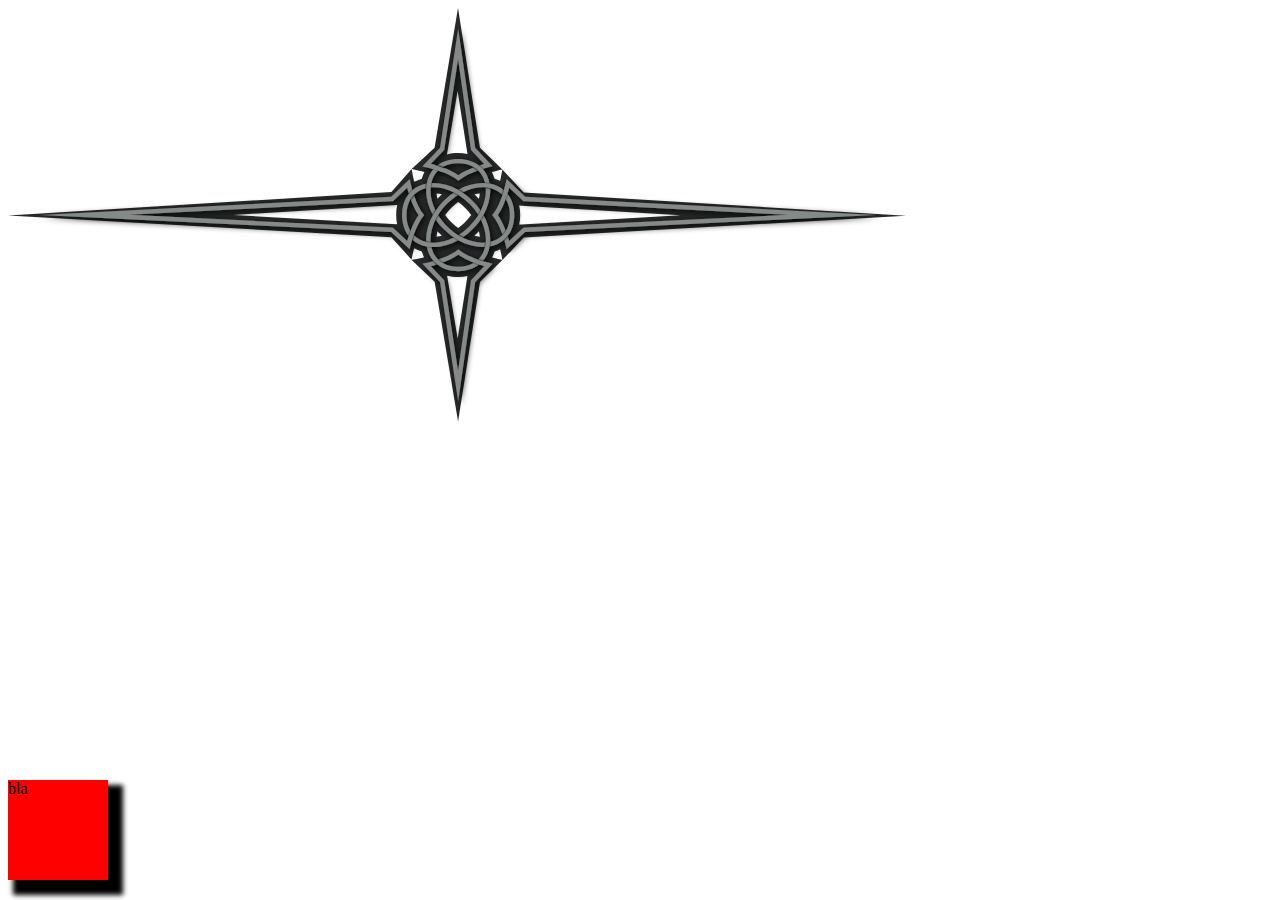
<file: try_web_vecto/menu.html>
<!DOCTYPE html>
<html>
<head>
    <title></title>
</head>
<body>
	<svg version="1.1" id="Calque_1" xmlns="http://www.w3.org/2000/svg" xmlns:xlink="http://www.w3.org/1999/xlink" x="0px" y="0px"
	 width="1024px" height="768px" viewBox="0 0 1024 768" enable-background="new 0 0 1024 768" xml:space="preserve"><filter id="dropshadow" height="130%">
  <feGaussianBlur in="SourceAlpha" stdDeviation="3"/> <!-- stdDeviation is how much to blur -->
  <feOffset dx="2" dy="2" result="offsetblur"/> <!-- how much to offset -->
  <feMerge>
    <feMergeNode/> <!-- this contains the offset blurred image -->
    <feMergeNode in="SourceGraphic"/> <!-- this contains the element that the filter is applied to -->
  </feMerge>
</filter>
<path opacity="0.9" fill="#101112" d="M515.726,184.455l-21.35-23.031c0,0-0.739,4.711-2.249,11.317
	c-1.765-0.834-3.626-1.54-5.58-2.103c-0.691-2.398-1.62-4.642-2.719-6.754c6.195-1.647,10.547-2.46,10.547-2.46l-22.414-21.683
	L450.008,0l-23.43,139.727l-22.91,21.354c0,0,5.417,0.982,12.785,2.933c-1.071,2.08-1.978,4.285-2.656,6.64
	c-2.704,0.78-5.22,1.849-7.557,3.144c-1.729-7.333-2.572-12.716-2.572-12.716l-20.284,22.966L0,207.414l383.396,21.894
	l20.204,22.354c0,0,0.833-4.783,2.53-11.464c2.372,1.325,4.932,2.414,7.684,3.206c0.593,2.053,1.348,4,2.241,5.846
	c-7.193,1.801-12.439,2.681-12.439,2.681l23.029,21.77l23.431,139.727l21.954-139.74l22.413-21.683c0,0-4.24-0.792-10.313-2.398
	c0.975-1.956,1.802-4.024,2.435-6.219c1.938-0.559,3.785-1.26,5.539-2.088c1.567,6.278,2.339,10.706,2.339,10.706l21.215-22.411
	l382.384-21.836L515.726,184.455z M443.153,199.998l0.778-0.775c1.986-1.921,4.073-3.67,6.241-5.234
	c2.458,1.771,4.81,3.78,7.03,6.005l0.733,0.734c1.937,2,3.7,4.102,5.276,6.286c-1.77,2.458-3.78,4.81-6.006,7.031l-0.751,0.75
	c-1.994,1.93-4.09,3.688-6.268,5.258c-2.457-1.771-4.81-3.779-7.031-6.006l-0.793-0.793c-1.914-1.981-3.657-4.063-5.215-6.224
	C438.918,204.572,440.927,202.219,443.153,199.998z M468.698,225.526l2.221-2.227c0.438,1.798,0.738,3.583,0.895,5.339
	c-1.786-0.159-3.595-0.463-5.411-0.905C467.18,227.016,467.946,226.28,468.698,225.526z M466.458,186.284
	c1.794-0.435,3.58-0.733,5.344-0.891c-0.158,1.778-0.463,3.587-0.909,5.408c-0.717-0.779-1.454-1.545-2.209-2.299L466.458,186.284z
	 M439.68,141.924l9.901-59.044l9.257,58.922l0.648,4.129c-2.946-0.617-6.054-0.948-9.312-0.948c-3.998,0-7.766,0.509-11.285,1.43
	l0.044-0.042L439.68,141.924z M431.662,188.517l-2.22,2.227c-0.438-1.798-0.737-3.583-0.896-5.34
	c1.787,0.159,3.596,0.462,5.413,0.905C433.181,187.024,432.415,187.761,431.662,188.517z M433.9,227.758
	c-1.794,0.435-3.579,0.732-5.343,0.891c0.158-1.778,0.463-3.586,0.909-5.407c0.717,0.778,1.454,1.545,2.208,2.298L433.9,227.758z
	 M225.462,206.982l158.729-9.674l5.056-0.307c-0.719,3.154-1.104,6.504-1.104,10.025c0,3.253,0.332,6.358,0.946,9.3l-4.936-0.282
	L225.462,206.982z M449.647,330.547l-9.901-59.044l-0.641-3.823c3.461,0.887,7.16,1.377,11.08,1.377c3.242,0,6.336-0.33,9.27-0.941
	l-0.552,3.508L449.647,330.547z M468.366,244.59c0.001,0,0.004,0.001,0.006,0.001l0,0.001
	C468.37,244.592,468.367,244.591,468.366,244.59z M513.889,216.387l-2.658,0.152c0.646-3.008,0.986-6.19,0.986-9.524
	c0-3.334-0.34-6.517-0.986-9.524l2.62,0.16l158.729,9.674L513.889,216.387z"/>
<path style="filter:url(#dropshadow)" fill="#858A89" d="M517.208,188.865l-18.586-17.82c0,0-0.885,4.78-2.7,11.081c-3.852-3.282-8.665-5.553-14.278-6.582
	c-1.059-5.77-3.426-10.697-6.86-14.6c5.625-1.728,9.75-2.578,9.75-2.578l-17.344-18.514l-16.988-119.31L432.07,139.841
	l-17.82,18.587c0,0,4.81,0.89,11.139,2.718c-3.342,3.873-5.647,8.735-6.687,14.412c-5.602,1.029-10.404,3.296-14.252,6.571
	c-1.816-6.302-2.7-11.083-2.7-11.083l-18.587,17.82L31.877,206.996l351.298,16.988l18.513,17.344c0,0,0.834-4.046,2.529-9.587
	c3.887,3.381,8.781,5.709,14.499,6.756c1.042,5.673,3.349,10.533,6.691,14.403c-6.338,1.831-11.158,2.723-11.158,2.723l17.82,18.587
	l18.132,119.297l16.988-119.31l17.344-18.513c0,0-4.125-0.851-9.749-2.579c3.442-3.907,5.814-8.843,6.872-14.624
	c5.714-1.049,10.607-3.379,14.492-6.761c1.699,5.55,2.535,9.605,2.535,9.605l18.512-17.344l351.301-16.988L517.208,188.865z
	 M472.754,202.635c-2.367-3.511-5.127-6.847-8.239-9.952l-3.778-3.506c-1.991-1.716-4.058-3.298-6.19-4.733
	c7.673-3.846,15.741-5.595,23.162-4.961C478.341,186.866,476.611,194.922,472.754,202.635z M470.312,207.012
	c-2.46,3.98-5.461,7.747-8.935,11.212l-0.732,0.732c-3.254,3.161-6.763,5.911-10.456,8.195c-3.979-2.459-7.747-5.461-11.212-8.935
	l-0.77-0.769c-3.144-3.244-5.882-6.74-8.157-10.418c2.459-3.979,5.46-7.746,8.935-11.211l0.754-0.754
	c3.248-3.152,6.75-5.895,10.433-8.174c3.981,2.46,7.748,5.462,11.212,8.935l0.716,0.716
	C465.267,199.799,468.022,203.313,470.312,207.012z M435.267,142.906l0.971-1.013l0.21-1.387l13.611-89.552l12.746,89.523
	l0.198,1.384l0.955,1.02l12.207,13.029c-1.539,0.438-3.253,0.959-5.066,1.555c-5.418-4.237-12.569-6.578-20.925-6.578
	c-8.455,0-15.672,2.4-21.112,6.732c-2.233-0.692-4.34-1.281-6.209-1.766L435.267,142.906z M465.977,159.279
	c-5.333,2.03-11.01,4.666-15.711,7.956c-4.617-3.26-10.442-5.869-16.02-7.88c4.325-2.629,9.71-4.038,15.929-4.038
	C456.333,155.316,461.672,156.699,465.977,159.279z M430.088,162.6c7.147,2.367,15.097,5.758,20.144,10.236
	c5.358-4.539,13.116-7.977,19.9-10.361c3.346,3.217,5.712,7.43,6.879,12.519c-8.751-0.497-18.083,1.866-26.826,6.752l-0.014-0.008
	l-0.014,0.008c-7.982-4.457-16.432-6.806-24.519-6.806c-0.772,0-1.541,0.021-2.302,0.065
	C424.487,169.977,426.809,165.804,430.088,162.6z M422.641,179.494c7.416-0.631,15.483,1.11,23.155,4.952
	c-3.512,2.367-6.849,5.128-9.955,8.241l-3.504,3.778c-1.717,1.99-3.297,4.057-4.733,6.189
	C423.743,194.941,422.009,186.882,422.641,179.494z M386.204,220.752l-1.188-1.113l-1.626-0.079l-262.81-12.709l262.812-13.564
	l1.646-0.085l1.19-1.141l12.947-12.414c0.479,1.841,1.059,3.917,1.738,6.113c-4.414,5.459-6.866,12.729-6.866,21.265
	c0,8.422,2.378,15.619,6.68,21.052c-0.571,1.744-1.071,3.395-1.495,4.881L386.204,220.752z M402.634,190.919
	c2.018,5.615,4.641,11.49,7.923,16.14c-3.332,4.761-5.992,10.522-8.032,15.913c-2.636-4.329-4.05-9.719-4.05-15.946
	C398.476,200.719,399.933,195.275,402.634,190.919z M418.164,233.865c-5.039-1.153-9.219-3.483-12.425-6.774
	c2.386-6.823,5.844-14.663,10.42-20.065c-4.495-5.066-7.895-13.057-10.263-20.224c3.184-3.203,7.305-5.476,12.256-6.611
	c-0.498,8.677,1.854,18.053,6.754,26.826l-0.008,0.014l0.008,0.014C420.009,215.819,417.663,225.191,418.164,233.865z
	 M427.606,211.407c2.366,3.512,5.127,6.848,8.239,9.953l3.778,3.504c1.991,1.716,4.058,3.298,6.19,4.733
	c-7.673,3.845-15.73,5.589-23.162,4.962C422.019,227.175,423.749,219.119,427.606,211.407z M463.958,271.171l-0.955,1.021
	l-0.198,1.383l-12.746,89.523l-13.611-89.552l-0.21-1.387l-0.971-1.013l-12.414-12.948c1.875-0.487,3.989-1.078,6.229-1.772
	c5.44,4.329,12.654,6.727,21.104,6.727c8.349,0,15.494-2.336,20.911-6.567c1.814,0.596,3.53,1.118,5.069,1.556L463.958,271.171z
	 M434.265,254.69c5.572-2.01,11.388-4.618,16-7.873c4.7,3.289,10.375,5.924,15.706,7.953c-4.301,2.573-9.634,3.955-15.785,3.955
	C443.971,258.725,438.589,257.316,434.265,254.69z M470.132,251.578c-6.784-2.384-14.542-5.822-19.9-10.361
	c-5.043,4.474-12.983,7.863-20.125,10.229c-3.28-3.203-5.604-7.373-6.757-12.398c0.758,0.043,1.521,0.066,2.289,0.066
	c8.092,0,16.551-2.354,24.539-6.817l0.013,0.008l0.014-0.008c8.744,4.882,18.077,7.246,26.82,6.74
	C475.857,244.136,473.486,248.356,470.132,251.578z M477.72,234.547c-7.416,0.64-15.482-1.11-23.155-4.952
	c3.512-2.366,6.848-5.127,9.953-8.239l3.505-3.778c1.717-1.991,3.298-4.057,4.732-6.189
	C476.618,219.101,478.352,227.158,477.72,234.547z M482.209,233.85c0.497-8.678-1.854-18.052-6.753-26.825l0.008-0.014l-0.008-0.015
	c4.896-8.773,7.242-18.147,6.741-26.82c4.962,1.136,9.092,3.414,12.279,6.625c-2.368,7.167-5.768,15.158-10.263,20.224
	c4.572,5.397,8.028,13.229,10.414,20.046C491.422,230.363,487.244,232.695,482.209,233.85z M497.736,190.923
	c2.696,4.353,4.149,9.792,4.149,16.092c0,6.223-1.413,11.611-4.045,15.938c-2.04-5.386-4.697-11.139-8.024-15.894
	C493.097,202.41,495.719,196.536,497.736,190.923z M516.982,219.561l-1.626,0.079l-1.188,1.113l-13.028,12.208
	c-0.425-1.492-0.927-3.149-1.501-4.902c4.298-5.433,6.675-12.625,6.675-21.043c0-8.53-2.448-15.796-6.854-21.253
	c0.679-2.196,1.258-4.272,1.737-6.114l12.947,12.414l1.189,1.141l1.646,0.085l262.813,13.564L516.982,219.561z"/>
<g id="trefle_x5F_externe">
	<defs>
		<filter id="Adobe_OpacityMaskFilter" filterUnits="userSpaceOnUse" x="395.754" y="176.733" width="17.04" height="20.64">
			<feColorMatrix  type="matrix" values="1 0 0 0 0  0 1 0 0 0  0 0 1 0 0  0 0 0 1 0"/>
		</filter>
	</defs>
	<mask maskUnits="userSpaceOnUse" x="395.754" y="176.733" width="17.04" height="20.64" id="trefle_x5F_ouest_1_">
		<g filter="url(#Adobe_OpacityMaskFilter)">
			<polygon fill="#FFFFFF" points="404.58,177.317 408.024,189.065 402.858,195.585 398.552,182.607 			"/>
		</g>
	</mask>
	<g id="trefle_x5F_ouest" mask="url(#trefle_x5F_ouest_1_)">
		<g>

				<image overflow="visible" width="71" height="86" xlink:href="[data-uri]" transform="matrix(0.24 0 0 0.24 395.7539 176.7334)">
			</image>
		</g>
		<g>
			<path fill="#858A89" d="M409.758,183.678c-0.657-1.315-1.314-2.629-1.972-3.944c-3.704,2.315-6.763,5.382-9.032,9.12
				c0.929,1.493,1.285,3.38,2.215,5.281C402.881,189.735,405.863,186.195,409.758,183.678z"/>
		</g>
	</g>
	<defs>
		<filter id="Adobe_OpacityMaskFilter_1_" filterUnits="userSpaceOnUse" x="419.697" y="245.82" width="22.08" height="16.08">
			<feColorMatrix  type="matrix" values="1 0 0 0 0  0 1 0 0 0  0 0 1 0 0  0 0 0 1 0"/>
		</filter>
	</defs>
	<mask maskUnits="userSpaceOnUse" x="419.697" y="245.82" width="22.08" height="16.08" id="trefle_x5F_sud_1_">
		<g filter="url(#Adobe_OpacityMaskFilter_1_)">
			<polygon fill="#FFFFFF" points="419.219,252.416 434.718,248.11 440.745,254.138 428.69,260.657 			"/>
		</g>
	</mask>
	<g id="trefle_x5F_sud" mask="url(#trefle_x5F_sud_1_)">
		<g transform="matrix(1 0 0 1 0 1.525879e-005)">

				<image overflow="visible" width="92" height="67" xlink:href="[data-uri]" transform="matrix(0.24 0 0 0.24 419.6968 245.8203)">
			</image>
		</g>
		<g>
			<path fill="#858A89" d="M427.835,248.82c-1.715,0.081-3.547-0.073-5.138,0.256c2.476,4.084,5.851,7.407,10.017,9.778
				c1.996-0.352,4.031-1.031,5.837-2.101C434.125,255.093,430.521,252.384,427.835,248.82z"/>
		</g>
	</g>
	<defs>
		<filter id="Adobe_OpacityMaskFilter_2_" filterUnits="userSpaceOnUse" x="488.476" y="215.101" width="18.24" height="22.8">
			<feColorMatrix  type="matrix" values="1 0 0 0 0  0 1 0 0 0  0 0 1 0 0  0 0 0 1 0"/>
		</filter>
	</defs>
	<mask maskUnits="userSpaceOnUse" x="488.476" y="215.101" width="18.24" height="22.8" id="trefle_x5F_est_1_">
		<g filter="url(#Adobe_OpacityMaskFilter_2_)">
			<polyline fill="#FFFFFF" points="497.699,215.267 502.865,231.135 496.837,238.885 489.949,221.294 497.33,215.267 			"/>
		</g>
	</mask>
	<g id="trefle_x5F_est" mask="url(#trefle_x5F_est_1_)">
		<g>

				<image overflow="visible" width="76" height="95" xlink:href="[data-uri]" transform="matrix(0.24 0 0 0.24 488.4761 215.1006)">
			</image>
		</g>
		<g>
			<path fill="#858A89" d="M500.101,218.101c-1.621,4.613-4.353,8.367-7.986,11.154c-0.045,1.832-1.269,3.662-0.204,5.494
				c5.33-3.116,9.362-7.781,11.782-13.646C502.333,220.378,501.076,219.453,500.101,218.101z"/>
		</g>
	</g>
	<defs>
		<filter id="Adobe_OpacityMaskFilter_3_" filterUnits="userSpaceOnUse" x="459.47" y="151.49" width="20.88" height="17.28">
			<feColorMatrix  type="matrix" values="1 0 0 0 0  0 1 0 0 0  0 0 1 0 0  0 0 0 1 0"/>
		</filter>
	</defs>
	<mask maskUnits="userSpaceOnUse" x="459.47" y="151.49" width="20.88" height="17.28" id="trefle_x5F_nord_1_">
		<g filter="url(#Adobe_OpacityMaskFilter_3_)">
			<polygon fill="#FFFFFF" points="461.903,159.297 476.172,152.039 484.782,161.88 466.024,166.293 			"/>
		</g>
	</mask>
	<g id="trefle_x5F_nord" mask="url(#trefle_x5F_nord_1_)">
		<g>

				<image overflow="visible" width="87" height="72" xlink:href="[data-uri]" transform="matrix(0.24 0 0 0.24 459.4702 151.4897)">
			</image>
		</g>
		<g>
			<path fill="#858A89" d="M462.47,157.548c4.254,1.726,7.715,4.449,10.291,7.988c1.549-0.462,3.009-1.02,4.578-1.185
				c-2.697-4.223-6.416-7.564-10.961-9.861C465.326,155.76,463.958,156.715,462.47,157.548z"/>
		</g>
	</g>
</g>
<g id="fleches">
	<defs>
		<filter id="Adobe_OpacityMaskFilter_4_" filterUnits="userSpaceOnUse" x="415.92" y="153.198" width="27.84" height="14.88">
			<feColorMatrix  type="matrix" values="1 0 0 0 0  0 1 0 0 0  0 0 1 0 0  0 0 0 1 0"/>
		</filter>
	</defs>
	<mask maskUnits="userSpaceOnUse" x="415.92" y="153.198" width="27.84" height="14.88" id="fleche_x5F_nord_2_">
		<g filter="url(#Adobe_OpacityMaskFilter_4_)">
			<polygon fill="#FFFFFF" points="429.545,153.788 438.707,157.999 432.333,166.306 420.385,163.745 			"/>
		</g>
	</mask>
	<g id="fleche_x5F_nord_1_" mask="url(#fleche_x5F_nord_2_)">
		<g>

				<image overflow="visible" width="116" height="62" xlink:href="[data-uri]" transform="matrix(0.24 0 0 0.24 415.9204 153.1982)">
			</image>
		</g>
		<g>
			<path fill="#858A89" d="M440.602,161.9c-5.696-2.534-11.692-4.416-16.457-5.702c-1.021,1.614-3.458,1.901-5.225,3.248
				c4.356,1.037,11.141,2.872,17.696,5.556C437.632,163.727,438.855,162.802,440.602,161.9z"/>
		</g>
	</g>
	<defs>
		<filter id="Adobe_OpacityMaskFilter_5_" filterUnits="userSpaceOnUse" x="458.445" y="246.676" width="25.44" height="14.64">
			<feColorMatrix  type="matrix" values="1 0 0 0 0  0 1 0 0 0  0 0 1 0 0  0 0 0 1 0"/>
		</filter>
	</defs>
	<mask maskUnits="userSpaceOnUse" x="458.445" y="246.676" width="25.44" height="14.64" id="fleche_x5F_sud_2_">
		<g filter="url(#Adobe_OpacityMaskFilter_5_)">
			<polygon fill="#FFFFFF" points="457.598,255.984 470.883,247.373 481.708,250.325 466.7,262.38 			"/>
		</g>
	</mask>
	<g id="fleche_x5F_sud_1_" mask="url(#fleche_x5F_sud_2_)">
		<g transform="matrix(1 0 0 1 0 1.525879e-005)">

				<image overflow="visible" width="106" height="61" xlink:href="[data-uri]" transform="matrix(0.24 0 0 0.24 458.4448 246.6758)">
			</image>
		</g>
		<g>
			<path fill="#858A89" d="M475.992,258.092c1.77-0.852,3.439-1.941,4.805-3.292c-3.681-0.941-9.612-2.638-15.673-5.124
				c-1.16,1.148-2.363,2.254-3.679,3.249C466.668,255.211,471.909,256.923,475.992,258.092z"/>
		</g>
	</g>
	<defs>
		<filter id="Adobe_OpacityMaskFilter_6_" filterUnits="userSpaceOnUse" x="489.622" y="175.065" width="14.4" height="24.48">
			<feColorMatrix  type="matrix" values="1 0 0 0 0  0 1 0 0 0  0 0 1 0 0  0 0 0 1 0"/>
		</filter>
	</defs>
	<mask maskUnits="userSpaceOnUse" x="489.622" y="175.065" width="14.4" height="24.48" id="fleche_x5F_est_2_">
		<g filter="url(#Adobe_OpacityMaskFilter_6_)">
			<polygon fill="#FFFFFF" points="488.596,184.884 497.699,195.586 505.449,189.682 492.532,176.273 			"/>
		</g>
	</mask>
	<g id="fleche_x5F_est_1_" mask="url(#fleche_x5F_est_2_)">
		<g>

				<image overflow="visible" width="60" height="102" xlink:href="[data-uri]" transform="matrix(0.24 0 0 0.24 489.6221 175.0649)">
			</image>
		</g>
		<g>
			<path fill="#858A89" d="M500.826,181.03c-1.175-1.108-2.436-2.113-3.803-2.965c-0.994,3.877-2.451,8.901-4.401,13.908
				c1.045,1.493,2.018,2.975,2.965,4.422C497.886,191.041,499.618,185.5,500.826,181.03z"/>
		</g>
	</g>
	<defs>
		<filter id="Adobe_OpacityMaskFilter_7_" filterUnits="userSpaceOnUse" x="396.835" y="215.438" width="13.92" height="21.84">
			<feColorMatrix  type="matrix" values="1 0 0 0 0  0 1 0 0 0  0 0 1 0 0  0 0 0 1 0"/>
		</filter>
	</defs>
	<mask maskUnits="userSpaceOnUse" x="396.835" y="215.438" width="13.92" height="21.84" id="fleche_x5F_ouest_2_">
		<g filter="url(#Adobe_OpacityMaskFilter_7_)">
			<polygon fill="#FFFFFF" points="402.12,216.374 408.024,226.584 405.934,235.688 396.954,226.031 			"/>
		</g>
	</mask>
	<g id="fleche_x5F_ouest_1_" mask="url(#fleche_x5F_ouest_2_)">
		<g>

				<image overflow="visible" width="58" height="91" xlink:href="[data-uri]" transform="matrix(0.24 0 0 0.24 396.8354 215.438)">
			</image>
		</g>
		<g>
			<path fill="#858A89" d="M404.362,218.438c-1.911,4.391-3.41,8.777-4.527,12.474c1.401,1.041,2.624,2.107,3.665,3.261
				c0.972-3.41,2.339-7.687,4.114-12.043C406.498,221.08,405.513,219.803,404.362,218.438z"/>
		</g>
	</g>
</g>
<g id="trefle_x5F_interne">
	<defs>
		<filter id="Adobe_OpacityMaskFilter_8_" filterUnits="userSpaceOnUse" x="419.437" y="194.412" width="18.96" height="24.96">
			<feColorMatrix  type="matrix" values="1 0 0 0 0  0 1 0 0 0  0 0 1 0 0  0 0 0 1 0"/>
		</filter>
	</defs>
	<mask maskUnits="userSpaceOnUse" x="419.437" y="194.412" width="18.96" height="24.96" id="SVGID_1_">
		<g filter="url(#Adobe_OpacityMaskFilter_8_)">
			<polygon fill="#FFFFFF" points="427.091,217.604 433.98,205.55 430.535,195.463 418.48,206.534 			"/>
		</g>
	</mask>
	<g mask="url(#SVGID_1_)">
		<g>

				<image overflow="visible" width="79" height="104" xlink:href="[data-uri]" transform="matrix(0.24 0 0 0.24 419.4365 194.4121)">
			</image>
		</g>
		<g>
			<path fill="#858A89" d="M422.437,211.959c0.846,1.589,1.864,3.004,3.03,4.271c2.155-5.677,5.466-11.217,9.772-16.32
				c-1.199-0.853-2.452-1.65-3.692-2.499C427.74,201.989,424.671,206.898,422.437,211.959z"/>
		</g>
	</g>
	<defs>
		<filter id="Adobe_OpacityMaskFilter_9_" filterUnits="userSpaceOnUse" x="436.403" y="220.266" width="25.44" height="16.8">
			<feColorMatrix  type="matrix" values="1 0 0 0 0  0 1 0 0 0  0 0 1 0 0  0 0 0 1 0"/>
		</filter>
	</defs>
	<mask maskUnits="userSpaceOnUse" x="436.403" y="220.266" width="25.44" height="16.8" id="SVGID_2_">
		<g filter="url(#Adobe_OpacityMaskFilter_9_)">
			<polygon fill="#FFFFFF" points="447.511,222.033 460.796,228.43 447.757,237.532 438.408,228.43 			"/>
		</g>
	</mask>
	<g mask="url(#SVGID_2_)">
		<g>

				<image overflow="visible" width="106" height="70" xlink:href="[data-uri]" transform="matrix(0.24 0 0 0.24 436.4028 220.2661)">
			</image>
		</g>
		<g>
			<path fill="#858A89" d="M444.661,223.266c-1.752,0.468-3.505,1.048-5.258,1.632l0.22,0.22v-0.26
				c4.343,3.738,9.043,6.812,13.907,9.138c1.734-0.815,3.471-1.714,5.206-2.546C453.862,229.518,449.097,226.754,444.661,223.266z"
				/>
		</g>
	</g>
	<defs>
		<filter id="Adobe_OpacityMaskFilter_10_" filterUnits="userSpaceOnUse" x="465.154" y="195.765" width="15.84" height="21.6">
			<feColorMatrix  type="matrix" values="1 0 0 0 0  0 1 0 0 0  0 0 1 0 0  0 0 0 1 0"/>
		</filter>
	</defs>
	<mask maskUnits="userSpaceOnUse" x="465.154" y="195.765" width="15.84" height="21.6" id="SVGID_3_">
		<g filter="url(#Adobe_OpacityMaskFilter_10_)">
			<polygon fill="#FFFFFF" points="471.867,197.923 480.477,210.716 472.852,216.867 465.716,205.796 			"/>
		</g>
	</mask>
	<g mask="url(#SVGID_3_)">
		<g>

				<image overflow="visible" width="66" height="90" xlink:href="[data-uri]" transform="matrix(0.24 0 0 0.24 465.1538 195.7646)">
			</image>
		</g>
		<g>
			<path fill="#858A89" d="M477.964,201.915c-1.067-1.048-2.28-2.022-3.463-3.15c-1.585,3.93-3.73,7.78-6.347,11.452
				c0.642,1.365,1.605,2.731,2.495,4.096C473.633,210.368,476.092,206.195,477.964,201.915z"/>
		</g>
	</g>
	<defs>
		<filter id="Adobe_OpacityMaskFilter_11_" filterUnits="userSpaceOnUse" x="437.269" y="176.163" width="25.68" height="16.56">
			<feColorMatrix  type="matrix" values="1 0 0 0 0  0 1 0 0 0  0 0 1 0 0  0 0 0 1 0"/>
		</filter>
	</defs>
	<mask maskUnits="userSpaceOnUse" x="437.269" y="176.163" width="25.68" height="16.56" id="SVGID_4_">
		<g filter="url(#Adobe_OpacityMaskFilter_11_)">
			<polygon fill="#FFFFFF" points="436.439,185.13 455.383,173.813 461.288,183.162 448.864,191.772 			"/>
		</g>
	</mask>
	<g mask="url(#SVGID_4_)">
		<g>

				<image overflow="visible" width="107" height="69" xlink:href="[data-uri]" transform="matrix(0.24 0 0 0.24 437.269 176.1631)">
			</image>
		</g>
		<g>
			<path fill="#858A89" d="M444.945,179.163c-1.762,0.741-3.32,1.56-4.676,2.896c4.826,1.743,9.538,4.311,13.971,7.596
				c1.81-0.511,3.86-0.66,5.674-1.163C455.226,184.575,450.174,181.431,444.945,179.163z"/>
		</g>
	</g>
</g>
<g id="trefle_x5F_medium">
	<defs>
		<filter id="Adobe_OpacityMaskFilter_12_" filterUnits="userSpaceOnUse" x="468.59" y="171.94" width="24.96" height="14.64">
			<feColorMatrix  type="matrix" values="1 0 0 0 0  0 1 0 0 0  0 0 1 0 0  0 0 0 1 0"/>
		</filter>
	</defs>
	<mask maskUnits="userSpaceOnUse" x="468.59" y="171.94" width="24.96" height="14.64" id="SVGID_5_">
		<g filter="url(#Adobe_OpacityMaskFilter_12_)">
			<polygon fill="#FFFFFF" points="473.097,169.631 481.708,166.924 485.151,186.606 474.818,186.606 			"/>
		</g>
	</mask>
	<g mask="url(#SVGID_5_)">
		<g>

				<image overflow="visible" width="104" height="61" xlink:href="[data-uri]" transform="matrix(0.24 0 0 0.24 468.5898 171.9399)">
			</image>
		</g>
		<g>
			<path fill="#858A89" d="M490.245,178.41c-5.443-2.716-11.86-3.856-18.655-3.355c0.193,1.512,0.254,3.046,0.269,4.418
				c6.837-0.517,13.189,0.815,18.285,3.938C490.604,181.522,490.698,179.899,490.245,178.41z"/>
		</g>
	</g>
	<defs>
		<filter id="Adobe_OpacityMaskFilter_13_" filterUnits="userSpaceOnUse" x="415.118" y="169.091" width="12.24" height="20.88">
			<feColorMatrix  type="matrix" values="1 0 0 0 0  0 1 0 0 0  0 0 1 0 0  0 0 0 1 0"/>
		</filter>
	</defs>
	<mask maskUnits="userSpaceOnUse" x="415.118" y="169.091" width="12.24" height="20.88" id="SVGID_6_">
		<g filter="url(#Adobe_OpacityMaskFilter_13_)">
			<polygon fill="#FFFFFF" points="414.113,173.751 426.845,173.751 426.845,182.608 414.113,184.638 			"/>
		</g>
	</mask>
	<g mask="url(#SVGID_6_)">
		<g>

				<image overflow="visible" width="51" height="87" xlink:href="[data-uri]" transform="matrix(0.24 0 0 0.24 415.1182 169.0908)">
			</image>
		</g>
		<g>
			<path fill="#858A89" d="M418.335,186.812c1.458-0.061,2.916-0.232,4.375-0.68c-0.479-5.024,0.036-9.802,1.498-14.041
				c-1.619,0-3.241,0-4.643,0C418.237,176.628,417.813,181.622,418.335,186.812z"/>
		</g>
	</g>
	<defs>
		<filter id="Adobe_OpacityMaskFilter_14_" filterUnits="userSpaceOnUse" x="406.264" y="228.771" width="29.52" height="13.44">
			<feColorMatrix  type="matrix" values="1 0 0 0 0  0 1 0 0 0  0 0 1 0 0  0 0 0 1 0"/>
		</filter>
	</defs>
	<mask maskUnits="userSpaceOnUse" x="406.264" y="228.771" width="29.52" height="13.44" id="SVGID_7_">
		<g filter="url(#Adobe_OpacityMaskFilter_14_)">
			<polygon fill="#FFFFFF" points="428.321,231.628 414.544,227.938 412.822,241.715 428.321,241.715 			"/>
		</g>
	</mask>
	<g mask="url(#SVGID_7_)">
		<g>

				<image overflow="visible" width="123" height="56" xlink:href="[data-uri]" transform="matrix(0.24 0 0 0.24 406.2637 228.771)">
			</image>
		</g>
		<g>
			<path fill="#858A89" d="M432.681,238.512c-0.161-1.574-0.159-3.145-1.014-4.321c-7.105,1.096-13.838,0.262-19.353-2.419
				c-0.645,1.298-1.824,2.348-3.05,3.427c4.784,2.581,10.398,3.899,16.396,3.899C427.953,239.097,430.304,238.895,432.681,238.512z"
				/>
		</g>
	</g>
	<defs>
		<filter id="Adobe_OpacityMaskFilter_15_" filterUnits="userSpaceOnUse" x="472.54" y="225.074" width="12.72" height="22.8">
			<feColorMatrix  type="matrix" values="1 0 0 0 0  0 1 0 0 0  0 0 1 0 0  0 0 0 1 0"/>
		</filter>
	</defs>
	<mask maskUnits="userSpaceOnUse" x="472.54" y="225.074" width="12.72" height="22.8" id="SVGID_8_">
		<g filter="url(#Adobe_OpacityMaskFilter_15_)">
			<polygon fill="#FFFFFF" points="467.93,231.628 491.056,227.938 482.692,240.977 471.375,240.977 			"/>
		</g>
	</mask>
	<g mask="url(#SVGID_8_)">
		<g>

				<image overflow="visible" width="53" height="95" xlink:href="[data-uri]" transform="matrix(0.24 0 0 0.24 472.5396 225.0737)">
			</image>
		</g>
		<g>
			<path fill="#858A89" d="M482.103,228.074c-1.461,0.247-2.922,0.486-4.383,0.807c0.368,5.312-0.378,10.329-2.18,14.666
				c1.459,0.425,2.833,0.953,4.286,1.179C481.792,239.736,482.581,234.046,482.103,228.074z"/>
		</g>
	</g>
</g>

</svg>
<div style="height: 100px; width: 100px; background: red; box-shadow: 10px 10px 5px 5px #000000;">bla</div>
</body>
</html>
</file>
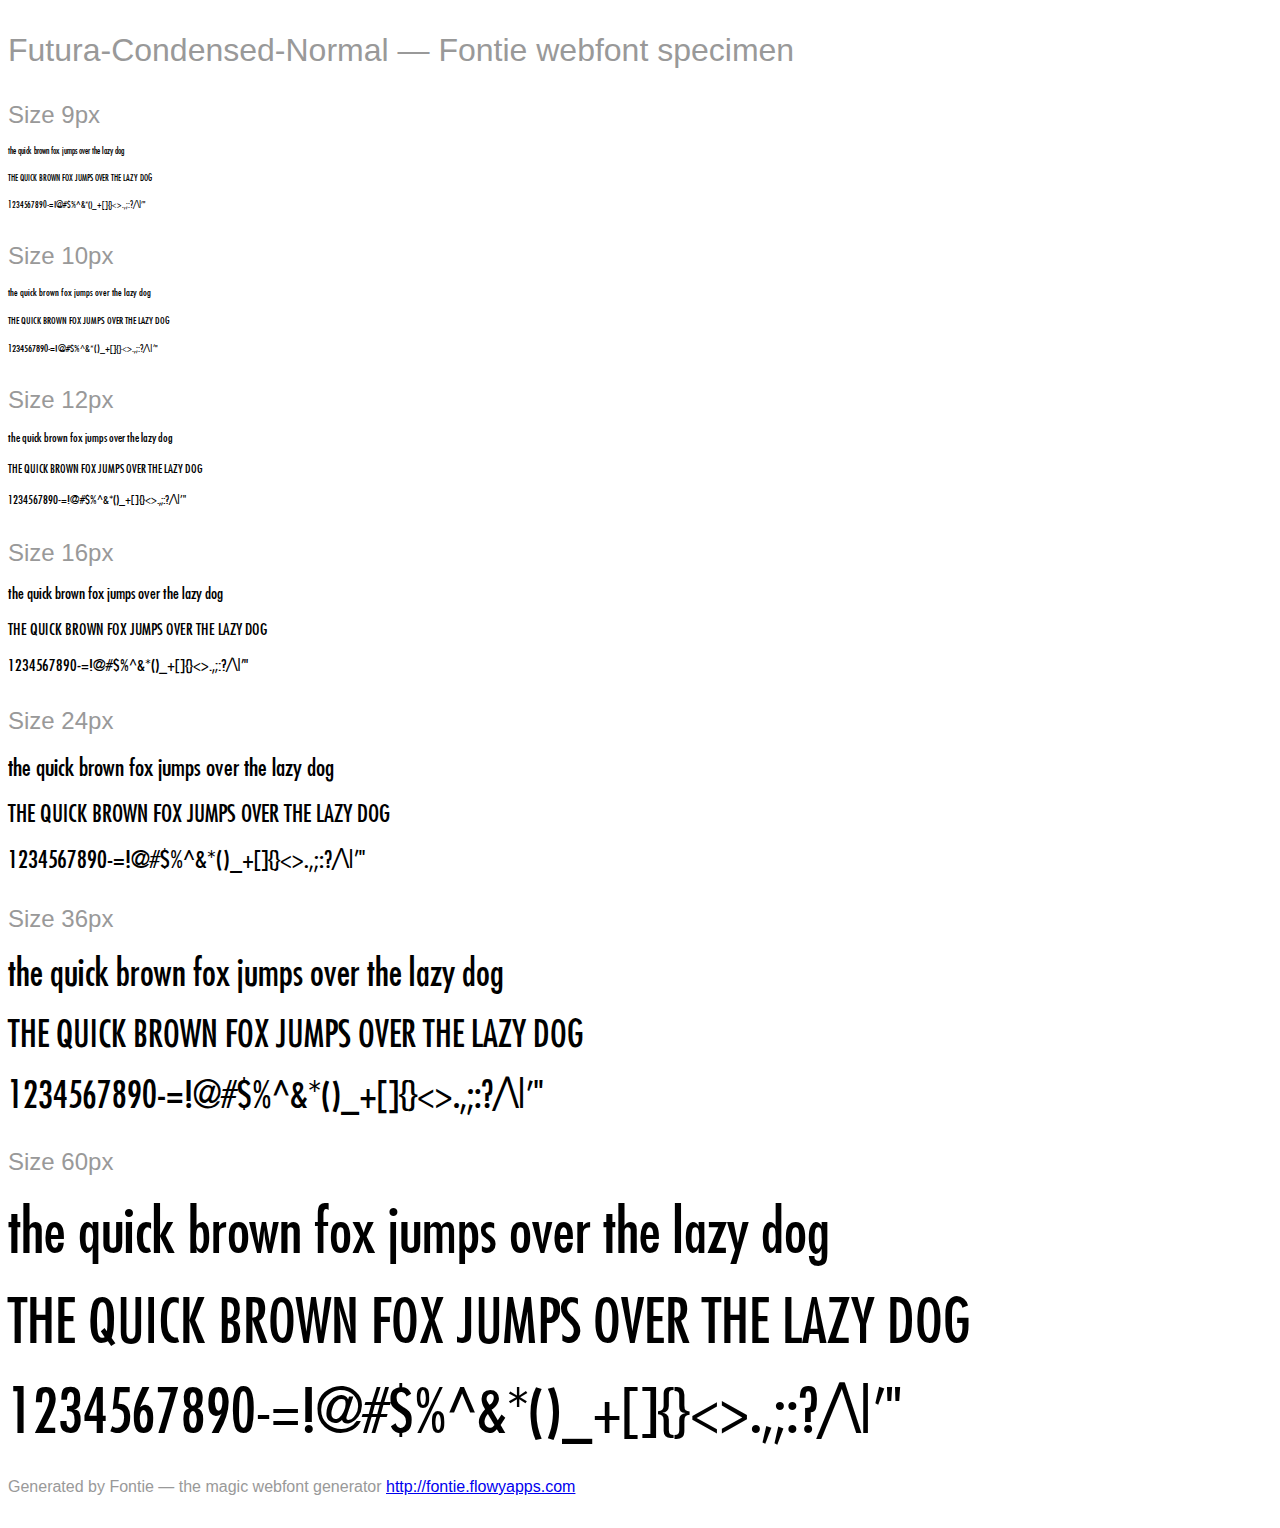
<file: typo/Futura-Condensed-Normal.html>
<html>
<head>
	<!-- INFO Just include the font-smoothie script anywhere on your page and
	          you will have smooth fonts even on Windows XP. --> 
	<script type="text/javascript" src="fontsmoothie.min.js" async></script>
	<style>
		/* INFO We recommend to use @import or the link tag to include the
		        font-face definition into your page.
		   NOTE Some browsers block access to CSS rules in external files if the
		        page is not loaded via HTTP. Therefore the Font Smoothie script
		        will not work if you open this page as a local file. */
		@import url('Futura-Condensed-Normal.css');
		
		/* INFO Just some other styles to beautify the page ;) */
		body {
			font-family: sans-serif;
			color: #999;
			white-space: nowrap;
		}
		h1 {
			font-size: 2rem;
			font-weight: normal;
			margin: 2rem 0 1rem 0;
		}
		h2 {
			font-size: 1.5rem;
			font-weight: normal;
			margin: 2rem 0 1rem 0;
		}
		p {
			margin: 2rem 0;
		}
		div p {
			font-family: 'Futura-Condensed-Normal';
			color: #000;
			margin: 1rem 0;
		}
	</style>
	<title>Futura-Condensed-Normal &mdash; Fontie webfont specimen</title>
</head>

<body>
	<h1>Futura-Condensed-Normal &mdash; Fontie webfont specimen</h1>
	<div style="font-size:9px">
		<h2>Size 9px</h2>
		<p>the quick brown fox jumps over the lazy dog</p>
		<p>THE QUICK BROWN FOX JUMPS OVER THE LAZY DOG</p>
		<p>1234567890-=!@#$%^&amp;*()_+[]{}&lt;&gt;.,;:?/\|'"</p>
	</div>
	<div style="font-size:10px">
		<h2>Size 10px</h2>
		<p>the quick brown fox jumps over the lazy dog</p>
		<p>THE QUICK BROWN FOX JUMPS OVER THE LAZY DOG</p>
		<p>1234567890-=!@#$%^&amp;*()_+[]{}&lt;&gt;.,;:?/\|'"</p>
	</div>
	<div style="font-size:12px">
		<h2>Size 12px</h2>
		<p>the quick brown fox jumps over the lazy dog</p>
		<p>THE QUICK BROWN FOX JUMPS OVER THE LAZY DOG</p>
		<p>1234567890-=!@#$%^&amp;*()_+[]{}&lt;&gt;.,;:?/\|'"</p>
	</div>
	<div style="font-size:16px">
		<h2>Size 16px</h2>
		<p>the quick brown fox jumps over the lazy dog</p>
		<p>THE QUICK BROWN FOX JUMPS OVER THE LAZY DOG</p>
		<p>1234567890-=!@#$%^&amp;*()_+[]{}&lt;&gt;.,;:?/\|'"</p>
	</div>
	<div style="font-size:24px">
		<h2>Size 24px</h2>
		<p>the quick brown fox jumps over the lazy dog</p>
		<p>THE QUICK BROWN FOX JUMPS OVER THE LAZY DOG</p>
		<p>1234567890-=!@#$%^&amp;*()_+[]{}&lt;&gt;.,;:?/\|'"</p>
	</div>
	<div style="font-size:36px">
		<h2>Size 36px</h2>
		<p>the quick brown fox jumps over the lazy dog</p>
		<p>THE QUICK BROWN FOX JUMPS OVER THE LAZY DOG</p>
		<p>1234567890-=!@#$%^&amp;*()_+[]{}&lt;&gt;.,;:?/\|'"</p>
	</div>
	<div style="font-size:60px">
		<h2>Size 60px</h2>
		<p>the quick brown fox jumps over the lazy dog</p>
		<p>THE QUICK BROWN FOX JUMPS OVER THE LAZY DOG</p>
		<p>1234567890-=!@#$%^&amp;*()_+[]{}&lt;&gt;.,;:?/\|'"</p>
	</div>
	<p>Generated by Fontie &mdash; the magic webfont generator <a href="http://fontie.flowyapps.com">http://fontie.flowyapps.com</a></p>
</body>

</html>
</file>
<file: skills/base.css>
body
{
    font-family: Monospace;
    font-weight: bold;
    background-color: #ccccff;
    margin: 0px;
    overflow: hidden;
}
</file>
<file: final/css/style.css>
@font-face {
    font-family:'Futura-Condensed-Normal';
    src: url('../typo/Futura-Condensed-Normal_gdi.eot');
    src: url('../typo/Futura-Condensed-Normal_gdi.eot?#iefix') format('embedded-opentype'),
    url('../typo/Futura-Condensed-Normal_gdi.woff') format('woff'),
    url('../typo/Futura-Condensed-Normal_gdi.ttf') format('truetype'),
    url('../typo/Futura-Condensed-Normal_gdi.svg#Futura-Condensed-Normal') format('svg');
    font-weight: 5;
    font-style: normal;
    font-stretch: normal;
    unicode-range: U+0020-2666;
}
html {
    height: 100%;
    box-sizing: border-box;
}
*, *:before, *:after {
    box-sizing: inherit;
}
body{
    margin: 0;
    padding: 0;
    cursor: url(../images/cursor.png), auto;
    color: #ffffff;
    font-family: 'Futura-Condensed-Normal', Helvetica, Arial, sans-serif ;
    height: 100%;
    overflow: hidden;
}
body.home:before {
    position: absolute;
    content: '';
    height: 108%;
    width: 105%;
    top: -4%;
    left: -2.5%;
    background: #000000 url(../images/rpgskyrimscreenshotart1.png) no-repeat center center;
    background-size: cover;
    z-index: -1;
    transition: all 1s  ease-out;
}
body.home.go-left:before {
    transform: translate(-1.5%, 0);
}
body.home.go-right:before {
    transform: translate(1.5%, 0);
}
body.home.go-bottom:before {
    transform: translate(0, 2.5%);
}
body.home.go-top:before {
    transform: translate(0, -2.5%);
}
body.home:after {
    position: absolute;
    content: '';
    height: 100%;
    width: 100%;
    top: 0;
    left: 0;
    background-color: rgba(0,0,0,0.3);
    z-index: -1;
}
ul, ol {
    margin: 0;
    padding: 0;
    list-style: none;
}
.main-container {
    height: 100%;
}
.menu-container svg,
.menu-container canvas {
    display: block;
    position: absolute;
    top: 0;
    bottom: 0;
    left: 0;
    right: 0;
    margin: auto;
}
#menuSelectorSvg {
    position: absolute;
    opacity: 0;
}
.hoverblureffect {
    opacity: 0;
    transition: all .1s linear;
}
.menu-container {
    height: 90%;
    position: relative;
}
.menuItems {
    font-size: 30px;
    color: #ffffff;
    text-transform: uppercase;
    letter-spacing: 5px;
    position: absolute;
    text-shadow: 2px 2px 0 #000000;
}
.menuItems li {
    display: inline-block;
    position: absolute;
    opacity: .7;
}

.menuItems .select{
    opacity: 1;
}
.footer {
    height: 10%;
    background-color: rgba(0,0,0,0.6);
    border-top: 3px solid rgba(255,255,255,.7);
    box-shadow: 0 -5px 0 0 rgba(0,0,0,.6);
    text-align: center;
    font-size: 1.2vw;
    text-shadow: 2px 2px 0 #000000;
    padding: .5% 3% 0;
    display: flex;
    float: left;
    flex-direction: row;
    width: 100%;
    justify-content: space-between;
}
.footer .level {
    display: block;
    width: 100%;
}
.key-value__label {
    text-shadow: 2px 2px 0 #000000;
    color: rgba(255,255,255,.7);
}
.key-value__content{
    font-size: 1.9vw;
    color: #ffffff;
}
.key-value__label--middle {
    vertical-align: middle;
}
.key-value svg {
    vertical-align: middle;
}
.key-value__content--middle {
    vertical-align: middle;
}
.localisation-date {
    font-size: 1.9vw;
    opacity: 0.9;
    white-space: nowrap;
}
.lateral-pan {
    display: flex;
    flex-direction: row;
    align-items: center;
    position: absolute;
    top: 0;
    width: 12.5%;
    height: 100%;
    background-color: rgba(0,0,0,0.6);
    border-left: 3px solid rgba(255,255,255,.7);
    border-right: 3px solid rgba(255,255,255,.7);
    box-shadow: 5px 0 0 0 rgba(0,0,0,.6), -5px 0 0 0 rgba(0,0,0,.6);
    color: #858A89;
    opacity: 0;
    visibility: hidden;
    transition: background-color .3s ease-out, box-shadow .3s ease-out;
}
.lateral-pan--left {
    left: 40px;
}
.lateral-pan--right {
    right: 40px;
    text-align: right;
}
.sub-lateral-pan {
    position: absolute;
    width: 15.625%;
}
.sub-lateral-pan--left {
    left: calc(12% + 40px + 40px);
}
.sub-lateral-pan--right {
    right: calc(12% + 40px + 40px);
}
.lateral-pan_white-mask {
    background-color: rgba(100,100,100,0.6);
    box-shadow: 5px 0 0 0 rgba(100,100,100,.6), -5px 0 0 0 rgba(100,100,100,.6);
}
.pan--list {
    padding: 0 15px;
    width: 100%;
}
.pan--listItem {
    padding: 10px 0;
    transition: all .2s ease-out;
    font-size: 1.35vw;
    line-height: 1.37vw;
    text-transform: uppercase;
}
.sub-lateral-pan .pan--listItem {
    text-transform: none;
}
.pan--listItem:hover {
    color: #ffffff;
}
.pan--listItemMain_active {
    padding: 30px 0;
    color: #ffffff;
    font-size: 2vw;
}
.pan--listItemSub_active {
    padding: 30px 0;
    color: #ffffff;
}

.itemModal {
    position: absolute;
    top: 0;
    bottom: 0;
    margin: 0 auto;
    height: 85%;
    width: 33%;
    color: #858A89;
    display: flex;
    flex-direction: column;
    text-align: center;
    align-items: center;
    justify-content: center;
    opacity: 0;
    visibility: hidden;
}
.itemModal--left {
    left: calc(15.625% + 12.5% + 40px + 40px);
    right: 0;
}
.itemModal--right {
    right: calc(15.625% + 12.5% + 40px + 40px);
    left: 0;
}
.itemModal--imgBox {
    height: 40%;
    width: 100%;
    display: flex;
    flex-direction: row;
    align-items: flex-end;
    justify-content: center;
}
.itemModal--bg {
    position: absolute;
    left: 0;
    top: 0;
}
.itemModal--infos {
    position: relative;
    padding: 7.1% 0 11% 0;
    width: 100%;
}
.itemModal--txt {
    position: relative;
}
.itemModal--title {
    color: #ffffff;
    width: 69%;
    margin: 0 auto 4%;
    border-bottom: 2px solid #858A89;
    font-size: 2vw;
    line-height: 2.2vw;
    text-transform: uppercase;
    letter-spacing: 1px;
}
.itemModal--adj {
    font-size: 1vw;
    text-transform: uppercase;
    margin: 0 10px;
}
.itemModal--adjVal {
    color: #ffffff;
    font-size: 1.8vw;
    vertical-align: middle;
}
.itemModal--desc {
    font-size: 1.1vw;
}

/************MAP*****************/
.map {
    background-color: #000000;
}
.map .footer {
    position: absolute;
    bottom: 0;
    width: 100%;
}
.gm-style {
    cursor: url(../images/cursor.png), auto;
    color: #ffffff;
    font-family: 'Futura-Condensed-Normal', Helvetica, Arial, sans-serif ;
}
.marker-label, .marker-label--active, .marker-label--inactive {
    text-shadow: 3px 2px 0 #000000;
    letter-spacing: 5px;
    font-size: 0;
    text-transform: uppercase;
    opacity: 0;
}
.footer--buttons {
    display: flex;
    float: left;
    flex-direction: row;
    width: 100%;
    justify-content: space-around;
}
.footer--buttonLabel {
    font-size: 30px;
    color: #ffffff;
}
.footer--buttonKey {
    background-color: rgba(0,0,0,.6);
    box-shadow: inset 0 0 0 2px rgba(255,255,255,.7);
    border-radius: 10px;
    border: 2px solid rgba(0,0,0,.6);
    color: rgba(255,255,255,.7);
    min-width: 35px;
    min-height: 35px;
    display: inline-block;
    line-height: 35px;
    padding: 0 7px;
    margin-right: 7px;
    font-size: 25px;
}
.footer--buttonKey_leftMouse {
    border-top-left-radius: 20px;
    padding-right: 2px;
}

/****************SKILLS**********************/

    /**header**/
#bgSkillheader {
    position: absolute;
    left: 0;
    right: 0;
    top: 0;
    bottom: 0;
    margin: auto;
    z-index: -1;
}
.background-fullsize {
    background: url('../images/nebula_medium_low_quality_repeatable.jpg') repeat-x 0 0 / cover;
    position: absolute;
    width: 100%;
    height: 100%;
    z-index: -2;
}
.content {
    height: 100%;
}
.page--skills .footer {
    position: absolute;
    bottom: 0;
    width: 100%;
}
.page--skills .header {
    position: absolute;
    top: 0;
    left: 0;
    right: 0;
    margin: auto;
    width: 66%;
    font-size: 1.2vw;
    display: flex;
    flex-direction: row;
    justify-content: space-around;
    align-items: center;
    height: 176px;
}
.skills {
    overflow: hidden;
    height: 100%;
    text-shadow: 3px 3px 2px #000000;
}
.skill {
    width: 16vw;
    height: 6vw;
    perspective: 10000px;
    transform-style: preserve-3d;
    float: left;
    position: absolute;
    top: 0; bottom: 0; right: 0; left: 0;
    margin: auto;
    text-align: center;
    /*transform: translateX(100%) translateY(21vw);*/
}
.perks {
    width: 100%;
    height: 1000%;
    /*background-color: rgba(0, 255, 0, 0.2);*/
    perspective: 5e+7px;
    margin: auto;
    left: 0;
    right: 0;
    top: -931%;
    position: absolute;
    transform: rotateX(50deg) translate3d(0px, 0%, 0px);
    transform-origin: center bottom 0px;
    transform-style: preserve-3d;
    transition: all 1s ease-out 0s;
}
.perks.y0 {
    transform: rotateX(50deg) translate3d(0, 50%, 0);
}
.perk {
    position: absolute;
    width: 20vw;
    margin-left: -10vw;
    transform-origin: center bottom 0px;
    transform: rotateX(-50deg) translateY(2vw);
    text-align: center;
    font-size: 3vw;
}
.perks--above {
    /*background-image: url(http://localhost:63342/skyrim/tesv_skyrim_site/final/images/perkAbove/javascript.png);*/
    width: 100%;
    height: 50%;
    background-size: 100% auto;
    background-repeat: no-repeat;
    position: absolute;
    bottom: 3%;
    transform: rotateX(-50deg);
    opacity: 0;
    visibility: hidden;
}
.perk--img {
    width: 4vw;
    text-align: center;
    height: 4vw;
    border-radius: 50%;
    background: url('../images/star.png') no-repeat 0 / cover;
    margin: auto;
}
.perk--title {
    position: absolute;
    top: 3vw;
    left: 0;
    right: 0;
    margin: auto;
    visibility: hidden;
    opacity: 0;
}
.perk--desc {
    position: absolute;
    top: 14vw;
    left: 0;
    right: 0;
    margin: auto;
    width: auto;
    visibility: hidden;
    opacity: 0;
    font-size: 1.8vw;
}
.perkToPerk {
    position: absolute;
    width: 1px;
    /*width: 3px;*/
    border-radius: 100%;
    transform-origin: center bottom 0px;
}
.perkToPerk li {
    -webkit-filter: brightness(1.4) blur(0px);
    filter: brightness(1.4)  blur(0px);
}
.perkToPerk li:nth-child(3){
    height: 100%;
    /*width: 1px;*/
    border-radius: 50%;
    background-color: #FFFFFF;
    position: absolute;
    top: 0;
    left: 0;
    box-shadow: 0 -10px 0px 1px #ffffff, 0 -10px 1px 1px rgba(0,173,255,1), 0 -10px 3px 3px rgba(32, 82, 193, 0.8);
}
.perkToPerk li:nth-child(1),
.perkToPerk li:nth-child(4){
    height: 33%;
    width: 3px;
    border-radius: 50%;
    background-color: #FFFFFF;
    position: absolute;
    top: 0;
    left: 0;
    opacity: 0;
    visibility: hidden;
}
.perkToPerk li:nth-child(2),
.perkToPerk li:nth-child(5){
    /*display: none;*/
    height: 33%;
    width: 3px;
    border-radius: 50%;
    background-color: #FFFFFF;
    position: absolute;
    top: 0;
    left: 0;
    box-shadow: 0 -10px 0px 1px #ffffff, 0 -10px 1px 1px rgba(0,173,255,1);
    opacity: 0;
    visibility: hidden;
}
.perkToPerk li:nth-child(1),
.perkToPerk li:nth-child(2){
    box-shadow: 0 -10px 0px 1px #ffffff, 0 -10px 1px 3px rgba(0,173,255,1), 0 -10px 3px 4px rgba(32, 82, 193, 0.8);
}
.lock {
    opacity: .3;
}
.skill--separator {
    width: 19vw;
    height: 4px;
    background: #88898A;
    margin: 0 auto;
    border: 1px solid #000000;
    margin-top: 7vw;
    opacity: 0;
    visibility: hidden;
}
.skill--title {
    font-size: 2vw;
    text-transform: uppercase;
    display: block;
    margin-top: 1vw;
    margin-bottom: 0.5vw;
}
.skill--name {
    color: #959796;
}
.skill--progress {
    width: 80%;
    margin: 0 auto;
}
.skill:first-child .perks--above {
    opacity: 1;
    visibility: visible;
}
</file>
